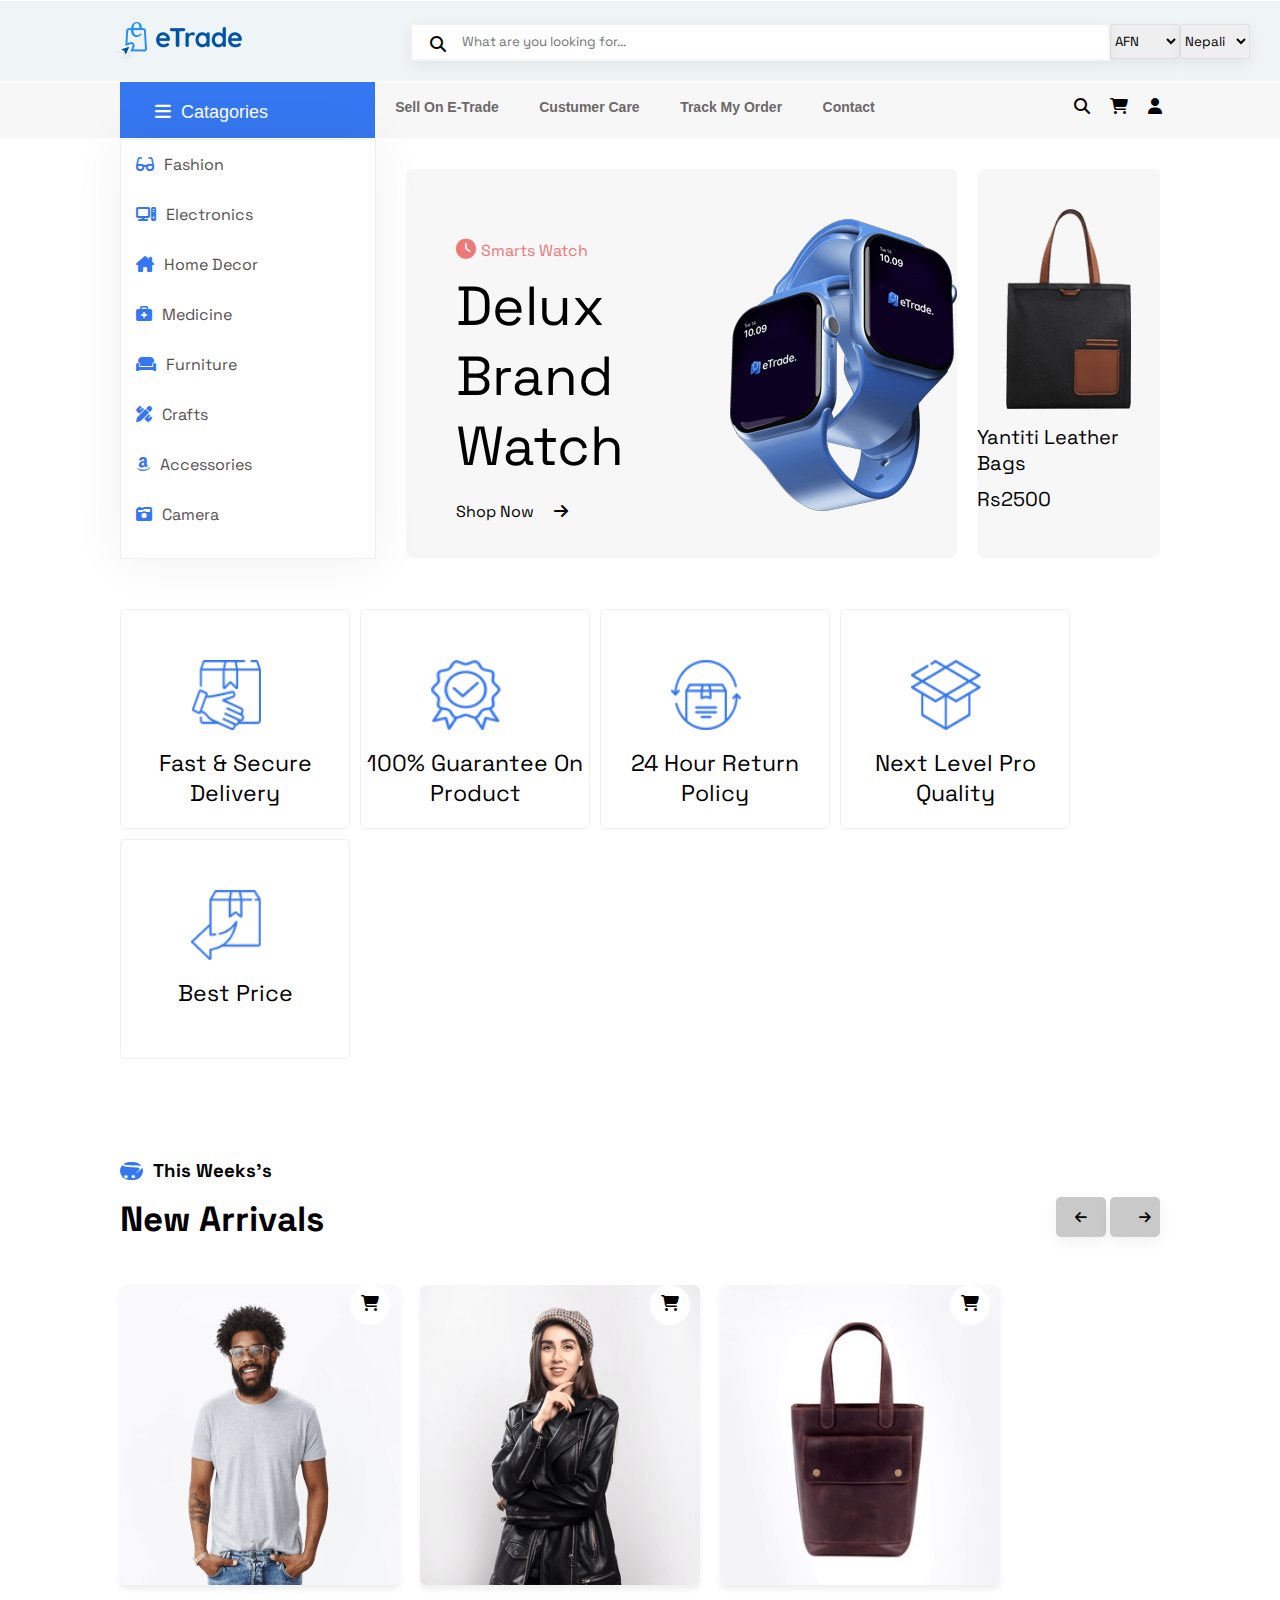
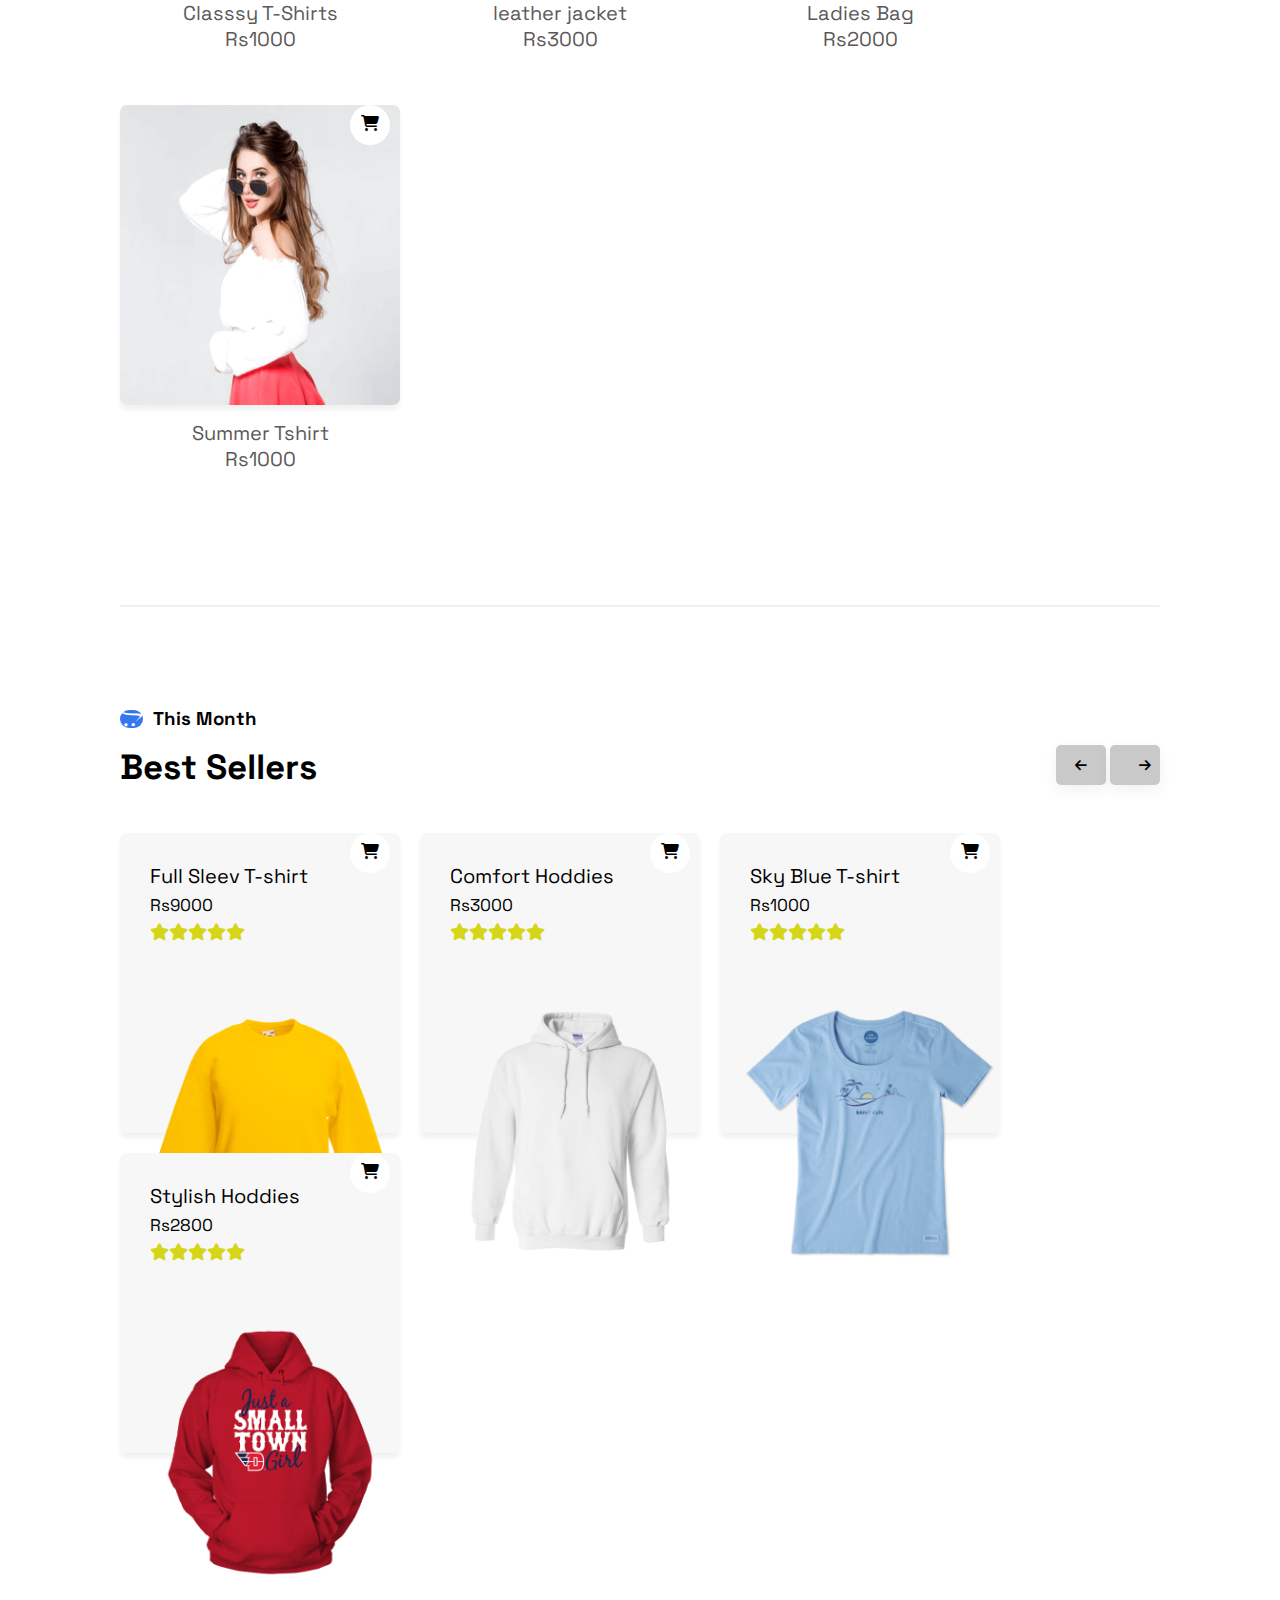
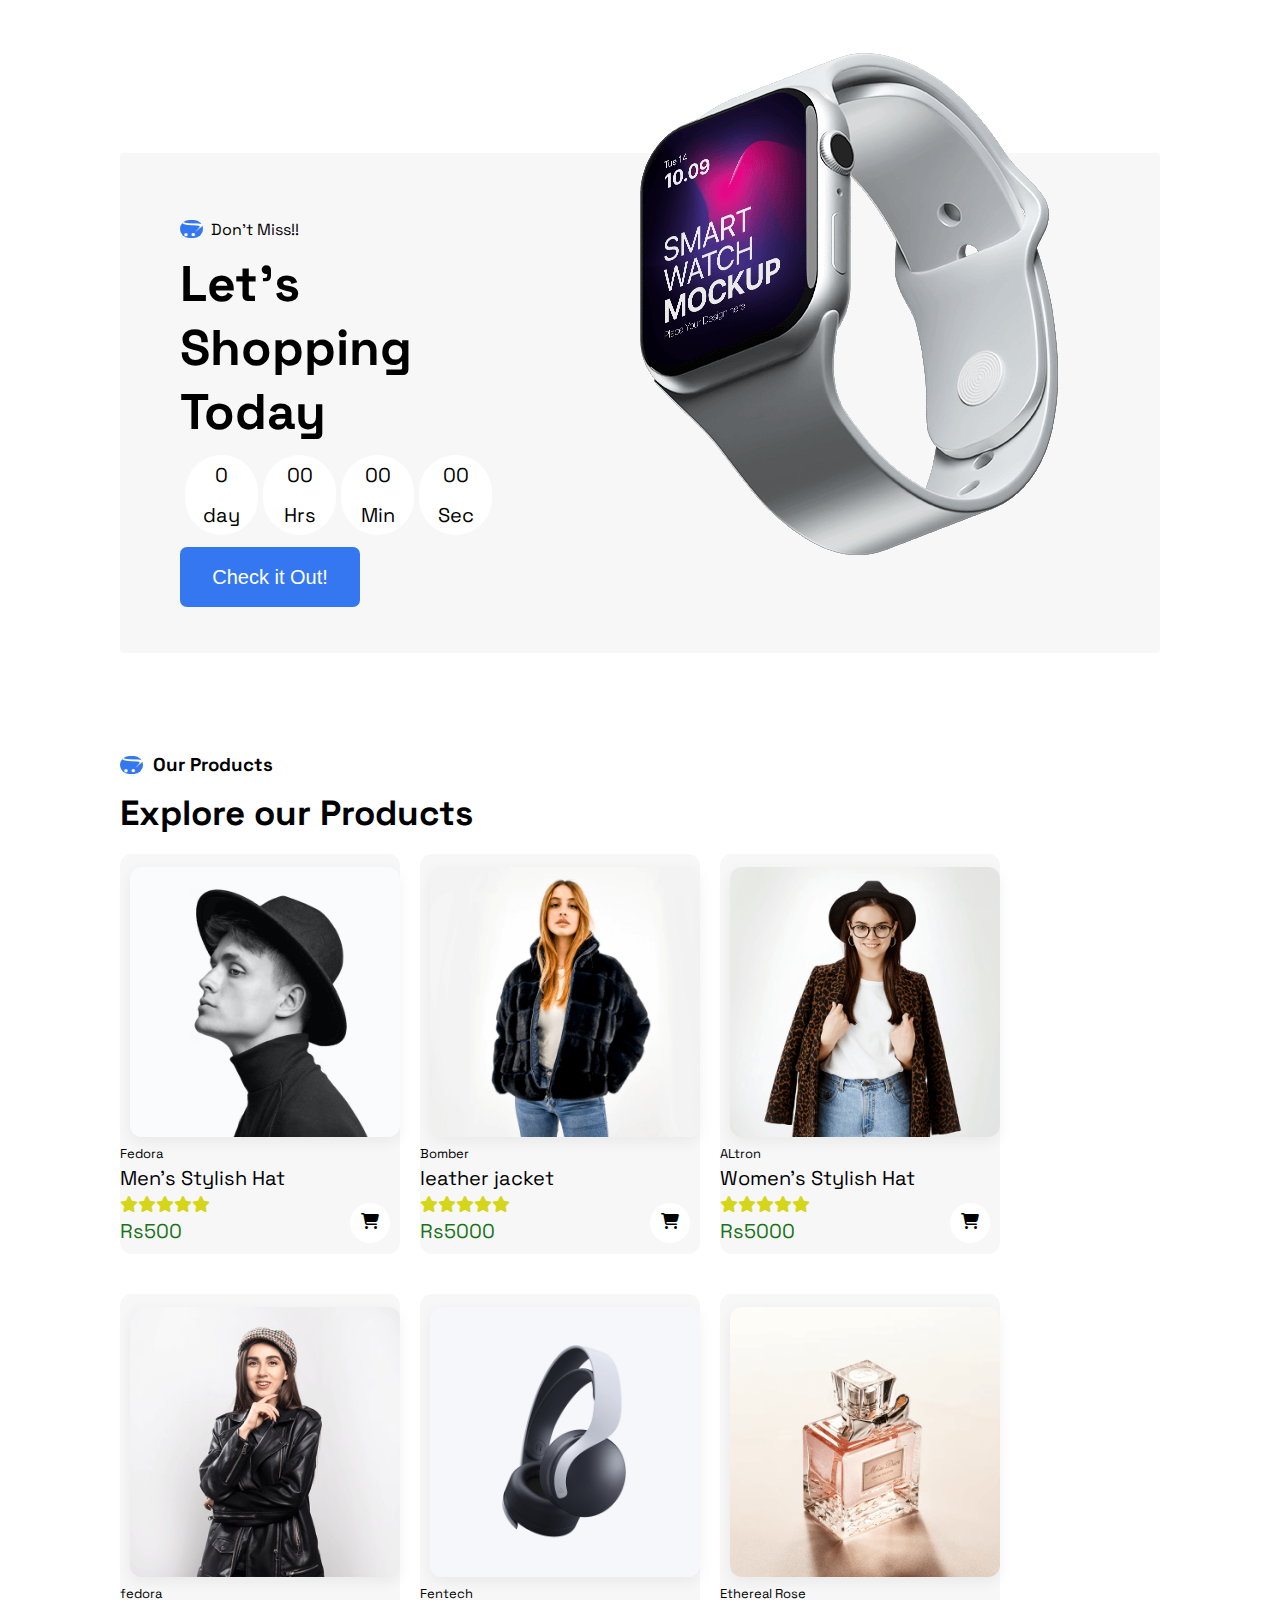
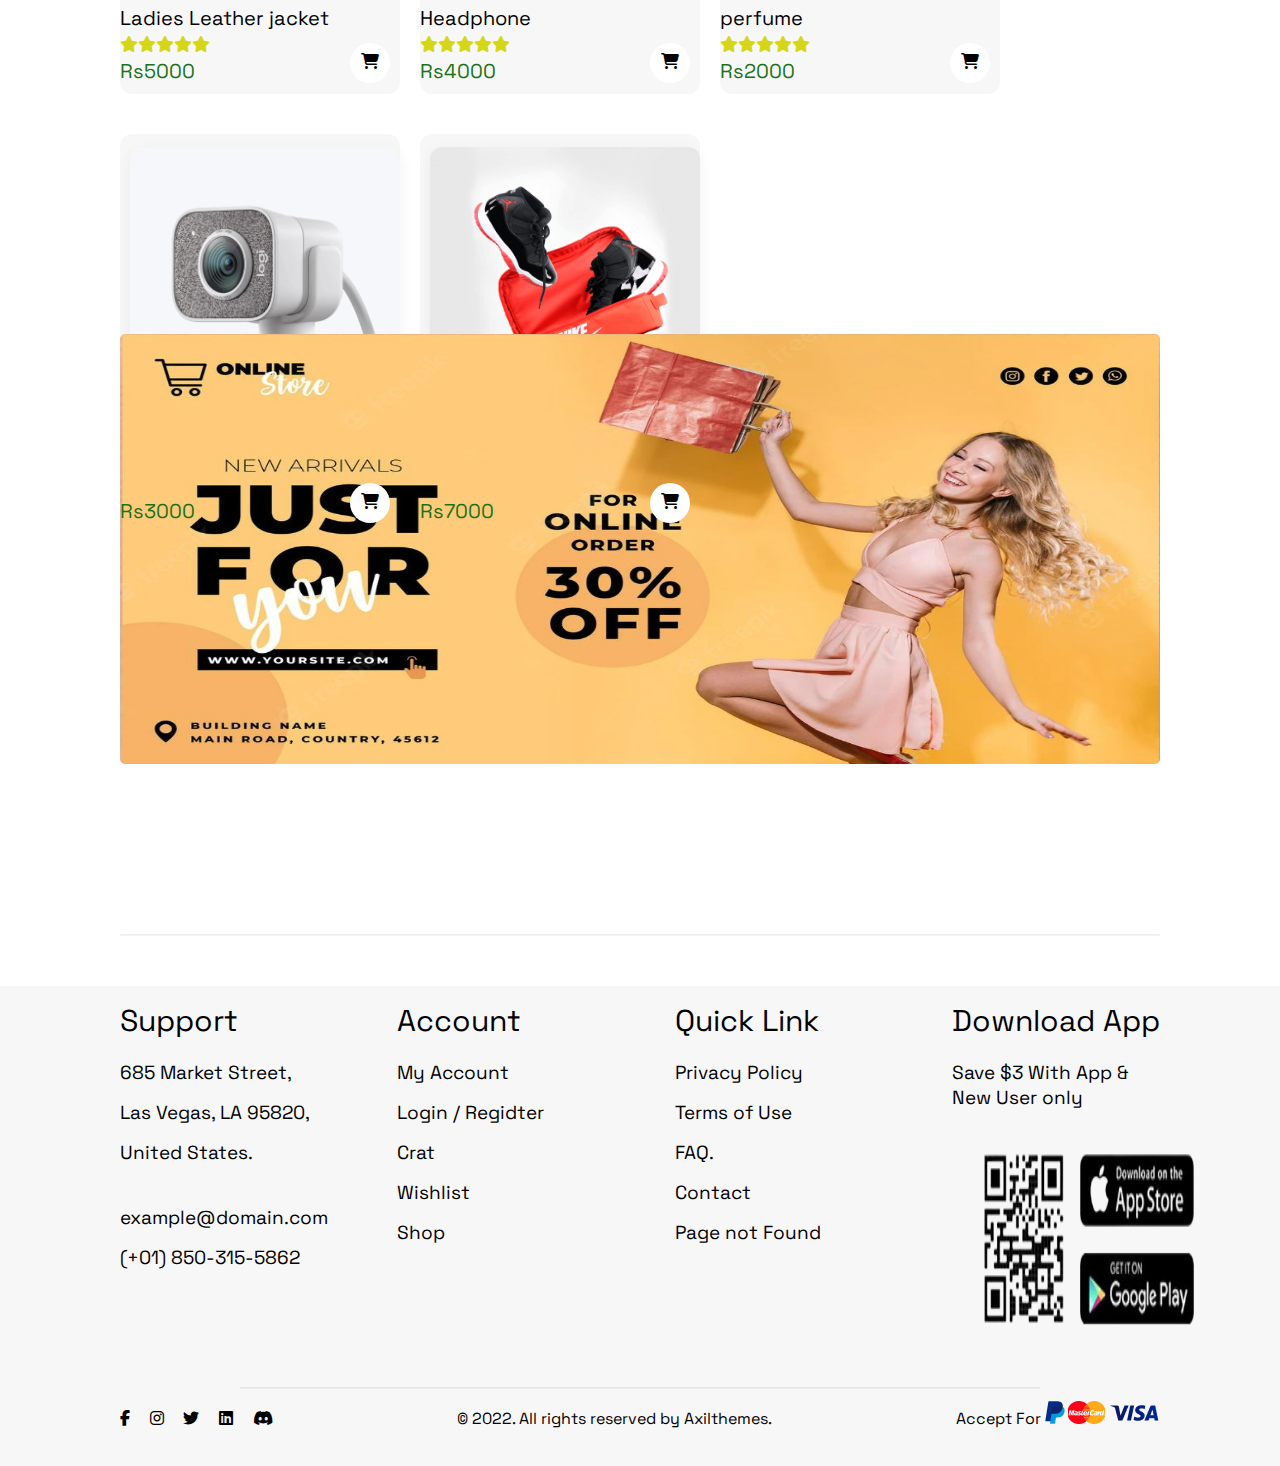
<file: index.html>
<!DOCTYPE html>
<html lang="en">
<head>
    <meta charset="UTF-8">
    <meta http-equiv="X-UA-Compatible" content="IE=edge">
    <meta name="viewport" content="width=device-width, initial-scale=1.0">
    <title>E-Trade</title>
    <link rel="stylesheet" href="css/main.css">
    <link rel="stylesheet" href="css/responsive.css">
    <link rel="stylesheet" href="https://cdnjs.cloudflare.com/ajax/libs/font-awesome/6.2.1/css/all.min.css">
    
</head>
<body>
   
    <!-- header:start -->
    <header>
        <div class="container">
            <div class="flex-box"> 
               <div class="logo"><a href="index.html"><img src="images/logo.png"></a></div>
               <div class="search-lang">
                <li class="search-parent"> <i class="fa-sharp fa-solid fa-magnifying-glass"></i><input type="text" id="search-box" placeholder="What are you looking for..."></li>
                <li>
                    <select>
                        <option>AFN</option>
                        <option>ALL</option>
                        <option>DZD</option>
                        <option>EUR</option>
                        <option>AOA</option>
                        <option>XCD</option>
                        <option>ARS</option>
                        <option>AMD</option>
                        <option>AUD</option>
                        <option>EUR</option>
                        <option>AZN</option>
                        <option>BHD</option>
                        <option>BDT</option>
                        <option>BBD</option>
                        <option>BYN</option>
                        <option>EUR</option>
                        <option>BZD</option>
                        <option>USD</option>
                    </select>
                </li>
                <li>
                    <select>
                        <option>Nepali</option>
                        <option>English</option>
                        <option>BritishEn</option>
                        <option>Catalan</option>
                        <option>Danish</option>
                        <option>Dutch</option>
                        <option>Faroese</option>
                        <option>Finnish</option>
                        <option>Flemish</option>
                        <option>French</option>
                        <option>German</option>
                        <option>Greek</option>
                        <option>Icelandic</option>
                        <option>Italian</option>
                        <option>Norwegian</option>
                        <option>Portuguese</option>
                        <option>Spanish</option>
                        <option>Swedish</option>
                        <option>UK En</option>
                        
                    </select>
                </li>
               </div>
            </div>
        </div>
    </header>
    <!-- header:end -->

    <!-- navigationbar:start -->
    <nav>
        <div class="container">
            <div class="nav-design-box">
                <div class="text-cata"><i class="fa-solid fa-bars"></i> &nbsp;Catagories</div>
                <div class="nav-list">
                    <li><a href="#">Sell On E-Trade</a></li>
                    <li><a href="#">Custumer Care</a></li>
                    <li><a href="#">Track My Order</a></li>
                    <li><a href="contact.html">Contact</a></li>
                </div>
                <div class="setting">
                    <li><i class="fa-sharp fa-solid fa-magnifying-glass"></i></li>
                    <li><i class="fa-solid fa-cart-shopping" id="open-cart"></i></li>
                    <li><i class="fa-solid fa-user"></i></li>
                    
                </div>
            </div>
        </div>
    </nav>
    <!-- navigationbar:End -->


    <!-- carts Section:start -->
    <section class="carts-section">
        <div class="main-box-cart">
            <div class="main-content">
                <ul>
                    <li>
                        <div class="flex-box">
                            <div class="text-cart">
                                Cart review
                            </div>
                            <button id="close-cart"><i class="fa-solid fa-xmark"></i></button>
                        </div>
                    </li>
                    <br><br>
                    <hr>
                    <li>
                        <div class="flex-box">
                            <img src="images/product-1.png">
                            <diV class="details">
                                 <div class="ratting"><i class="fa-solid fa-star"></i><i class="fa-solid fa-star"></i><i class="fa-solid fa-star"></i><i class="fa-solid fa-star"></i><i class="fa-solid fa-star"></i>&nbsp;(5)</div>
                                 <div class="title" style="margin-top:5px;">Wireless PS Handler</div>
                                 <div class="price" style="margin-top:5px;">$134</div>
                            </diV>
                            <div class="number-of-item flex-box">
                                <button><i class="fa-solid fa-minus"></i></button>
                                <div class="number">3</div>
                                <button><i class="fa-regular fa-plus"></i></button>
                            </div>
                        </div>
                    </li>
                    <br><br>
                    <hr>
                    <li>
                        <div class="flex-box">
                            <img src="images/product-1.png">
                            <diV class="details">
                                 <div class="ratting"><i class="fa-solid fa-star"></i><i class="fa-solid fa-star"></i><i class="fa-solid fa-star"></i><i class="fa-solid fa-star"></i><i class="fa-solid fa-star"></i>&nbsp;(5)</div>
                                 <div class="title" style="margin-top:5px;">Wireless PS Handler</div>
                                 <div class="price" style="margin-top:5px;">$134</div>
                            </diV>
                            <div class="number-of-item flex-box">
                                <button><i class="fa-solid fa-minus"></i></button>
                                <div class="number">3</div>
                                <button><i class="fa-regular fa-plus"></i></button>
                            </div>
                        </div>
                    </li>
                    <br><br>
                    <hr>
                    <li>
                        <div class="flex-box">
                            <img src="images/product-1.png">
                            <diV class="details">
                                 <div class="ratting"><i class="fa-solid fa-star"></i><i class="fa-solid fa-star"></i><i class="fa-solid fa-star"></i><i class="fa-solid fa-star"></i><i class="fa-solid fa-star"></i>&nbsp;(5)</div>
                                 <div class="title" style="margin-top:5px;">Wireless PS Handler</div>
                                 <div class="price" style="margin-top:5px;">$134</div>
                            </diV>
                            <div class="number-of-item flex-box">
                                <button><i class="fa-solid fa-minus"></i></button>
                                <div class="number">3</div>
                                <button><i class="fa-regular fa-plus"></i></button>
                            </div>
                        </div>
                    </li>
                    <br><br>
                    <hr>
                    <li>
                        <div class="sub-total flex-box">
                            <div class="title">
                                Sub-Total
                            </div>
                            <div class="price">
                                $500
                            </div>
                        </div>

                    </li>
                    <li>
                        <div class="btn-vc flex-box">
                            <button>View Cart</button>
                            <button>CheckOut</button>

                        </div>

                    </li>
                    
                </ul>

            </div>
        </div>

    </section>
    <!-- carts Section:End -->


    <!-- menu-small-section:start -->
    <section class="small-menu-section">
 
        <div class="main-box-menu">
            <div class="main-content">
                <button id="close-small-menu"><i class="fa-solid fa-xmark"></i></button>
                 <ul>
                    <li><a href="#">Fashion</a></li>
                    <li><a href="#">Electronics</a></li>
                    <li><a href="#">Home Decor</a></li>
                    <li><a href="#">Medicine</a></li>
                    <li><a href="#">Furniture</a></li>
                    <li><a href="#">Crafts</a></li>
                    <li><a href="#">Accessories</a></li>
                    <li><a href="#">Camera</a></li> 
                 </ul>
            </div>
        </div>

    </section>
     <!-- menu-small-section:end -->
      


    <!--main:section:start -->
    <main>
        <!-- hero section:start -->
        <section class="hero-section">
            <div class="container">
                <div class="flex-box box-1"> 
                    <menu>
                        <div class="catagories-list">
                            <ul>
                                <li><i class="fa-sharp fa-solid fa-glasses"></i>Fashion
                                    <ul>
                                        <li>Man Fashion
                                            <ul>
                                                <li>Clothing</li>
                                                <li>Tradition Clothing</li>
                                                <li>Shirts</li>
                                                <li>Jeans</li>
                                                <li>Pants</li>
                                                <li>Shoes</li>
                                                <li>Jackets & Coats</li>
                                                <li>Hoodies</li>
                                            </ul>
                                        </li>
                                        <li>Women Fashion
                                            <ul>
                                                <li>Tradition Clothing</li>
                                                <li>Women's Bags</li>
                                                <li>Shirts</li>
                                                <li>Accessories</li>
                                                <li>Pants</li>
                                                <li>Suits</li>
                                                <li>Jackets & Coats</li>
                                                <li>Hoodies</li>
                                            </ul>
                                        </li>
                                        <li>Baby Fashion
                                            <ul>
                                                <li>Baby shoes</li>
                                                <li>Baby Toys</li>
                                                <li>Baby Glass</li>
                                                <li>Jeans</li>
                                                <li>Pants</li>
                                                <li>MakeUp Kit</li>
                                                <li>Jackets & Coats</li>
                                                <li>Hoodies</li>
                                            </ul>
                                        </li>
                                        <li>Traditional
                                            <ul>
                                                <li>Saree</li>
                                                <li>Kurtas</li>
                                                <li>Kutis</li>
                                                <li>Lehenga</li>
                                                <li>Unstiched Fabric</li>
                                                <li>Coats&pants</li>
                                                <li>Daura Surwal</li>
                                                <li>Dhaka Topi</li>
                                            </ul>
                                        </li>
                                        <li>Shoes
                                            <ul>
                                                
                                                <li>Flip Flops & sandals</li>
                                                <li>Sneakers</li>
                                                <li>formal shoes</li>
                                                <li>Boots</li>
                                                <li>Shoes Accessores</li>
                                                <li>Heels</li>
                                                <li>Sandals</li>
                                            </ul>
                                        </li>
                                        <li>Bags
                                            <ul>
                                                <li>Backpacks</li>
                                               
                                                <li>Messenger Bags</li>
                                                <li>Business Bags</li>
                                                <li>Wallet & Accessories</li>
                                                <li>Laptop Bags</li>
                                                <li>Clutches</li>
                                                <li>Top-handle Bags</li>
                                            </ul>
                                        </li>
                                    </ul>
                                </li>
                                <li><i class="fa-solid fa-computer"></i>Electronics
                                    <ul>
                                        <li>SmartPhones
                                            <ul>
                                                <li>Samsung</li>
                                                <li>Realme</li>
                                                <li>Redmi/poco</li>
                                                <li>Apple</li>
                                                <li>OnePlus</li>
                                                <li>Narzo</li>
                                                <li>Nokia</li>
                                                <li>Oppo</li>
                                            </ul>
                                        </li>
                                        <li>Tablets
                                            <ul>
                                                <li>Apple ipads</li>
                                                <li>Samsung Tables</li>
                                                <li>Lenovo Tables</li>
                                                <li>Amazon Tables</li>
                                                <li>TCL Tables</li>
                                                <li>Wacom Tables</li>
                        
                                            </ul>
                                        </li>
                                        <li>Laptops
                                            <ul>
                                                <li>Macbooks</li>
                                                <li>Dell Laptops</li>
                                                <li>Lenevo Laptops</li>
                                                <li>Acer laptops</li>
                                                <li>Hp Laptops</li>
                                                <li>Asus laptops</li>
                                                <li>MI Laptops</li>
                                                <li>Huawei Laptops</li>
                                            </ul>
                                        </li>
                                        <li>Desktops
                                            <ul>
                                                <li>All-in-One</li>
                                                <li>Gaming Desktop</li>
                                                
                                            </ul>
                                        </li>
                                        <li>Monitors
                                            <ul>
                                                
                                                 
                                            </ul>
                                        </li>
                                        <li>Gaming Console
                                            <ul>
                                                 
                                            </ul>
                                        </li>
                                        <li>Camaras
                                            <ul>
                                                <li>Action Cameras</li>
                                                <li>Security Cameras</li>
                                                <li>DSLR Cameras</li>
                                                <li>Instant Cameras</li>
                                            </ul>
                                        </li>
                                    </ul>
                                
                                </li>
                                <li><i class="fa-sharp fa-solid fa-house-chimney"></i>Home Decor
                                    <ul>
                                        <li>Televisions
                                            <ul>
                                                <li>LED TElevisions</li>
                                                <li>Smart Televisions</li>
                                                <li>OLED Televisions</li>
                                                
                                            </ul>
                                        </li>
                                        <li>Tv Accessories
                                            <ul>
                                                <li>Tv Receivers</li>
                                                 
                                            </ul>
                                        </li>
                                        <li>Audio &video Device
                                            <ul>
                                                <li>Soundbars</li>
                                                <li>Portable Players</li>
                                                <li>Live Sound</li>
                                                <li>Projectors</li>
                                                <li>DVD Players</li>
                                                 
                                            </ul>
                                        </li>
                                        <li>Large Appliances
                                            <ul>
                                                <li>WAshing Machines</li>
                                                <li>Refrigenrators</li>
                                                <li>Oven</li>
                                                <li>Freezer</li>
                                                <li>Cooktop</li>
                                               
                                            </ul>
                                        </li>
                                        <li>Small Kitches
                                            <ul>
                                                <li>Rice Cooker</li>
                                                <li>Microwave</li>
                                                <li>Fryer</li>
                                                <li>Toaster</li>
                                                <li>Water Purifiers</li>
                                                <li>Suits</li>
                                                <li>Jackets & Coats</li>
                                                <li>Hoodies</li>
                                            </ul>
                                        </li>
                                        <li>Bags
                                            <ul>
                                                <li>Casual-tops</li>
                                                <li>Plo Shirts</li>
                                                <li>Shirts</li>
                                                <li>Jeans</li>
                                                <li>Pants</li>
                                                <li>Suits</li>
                                                <li>Jackets & Coats</li>
                                                <li>Hoodies</li>
                                            </ul>
                                        </li>
                                        <li>Accessories
                                            <ul>
                                                <li>Casual-tops</li>
                                                <li>Plo Shirts</li>
                                                <li>Shirts</li>
                                                <li>Jeans</li>
                                                <li>Pants</li>
                                                <li>Suits</li>
                                                <li>Jackets & Coats</li>
                                                <li>Hoodies</li>
                                            </ul>
                                        </li>
                                    </ul>
                                </li>
                                <li><i class="fa-solid fa-briefcase-medical"></i>Medicine
                                    <ul>
                                        <li>Man Fashion
                                            <ul>
                                                <li>Casual-tops</li>
                                                <li>Plo Shirts</li>
                                                <li>Shirts</li>
                                                <li>Jeans</li>
                                                <li>Pants</li>
                                                <li>Suits</li>
                                                <li>Jackets & Coats</li>
                                                <li>Hoodies</li>
                                            </ul>
                                        </li>
                                        <li>Women Fashion
                                            <ul>
                                                <li>Casual-tops</li>
                                                <li>Plo Shirts</li>
                                                <li>Shirts</li>
                                                <li>Jeans</li>
                                                <li>Pants</li>
                                                <li>Suits</li>
                                                <li>Jackets & Coats</li>
                                                <li>Hoodies</li>
                                            </ul>
                                        </li>
                                        <li>Baby Fashion
                                            <ul>
                                                <li>Casual-tops</li>
                                                <li>Plo Shirts</li>
                                                <li>Shirts</li>
                                                <li>Jeans</li>
                                                <li>Pants</li>
                                                <li>Suits</li>
                                                <li>Jackets & Coats</li>
                                                <li>Hoodies</li>
                                            </ul>
                                        </li>
                                        <li>Traditional
                                            <ul>
                                                <li>Casual-tops</li>
                                                <li>Plo Shirts</li>
                                                <li>Shirts</li>
                                                <li>Jeans</li>
                                                <li>Pants</li>
                                                <li>Suits</li>
                                                <li>Jackets & Coats</li>
                                                <li>Hoodies</li>
                                            </ul>
                                        </li>
                                        <li>Shoes
                                            <ul>
                                                <li>Casual-tops</li>
                                                <li>Plo Shirts</li>
                                                <li>Shirts</li>
                                                <li>Jeans</li>
                                                <li>Pants</li>
                                                <li>Suits</li>
                                                <li>Jackets & Coats</li>
                                                <li>Hoodies</li>
                                            </ul>
                                        </li>
                                        <li>Bags
                                            <ul>
                                                <li>Casual-tops</li>
                                                <li>Plo Shirts</li>
                                                <li>Shirts</li>
                                                <li>Jeans</li>
                                                <li>Pants</li>
                                                <li>Suits</li>
                                                <li>Jackets & Coats</li>
                                                <li>Hoodies</li>
                                            </ul>
                                        </li>
                                        <li>Accessories
                                            <ul>
                                                <li>Casual-tops</li>
                                                <li>Plo Shirts</li>
                                                <li>Shirts</li>
                                                <li>Jeans</li>
                                                <li>Pants</li>
                                                <li>Suits</li>
                                                <li>Jackets & Coats</li>
                                                <li>Hoodies</li>
                                            </ul>
                                        </li>
                                    </ul>
                                
                                </li>
                                <li><i class="fa-sharp fa-solid fa-couch"></i>Furniture
                                    <ul>
                                        <li>Man Fashion
                                            <ul>
                                                <li>Casual-tops</li>
                                                <li>Plo Shirts</li>
                                                <li>Shirts</li>
                                                <li>Jeans</li>
                                                <li>Pants</li>
                                                <li>Suits</li>
                                                <li>Jackets & Coats</li>
                                                <li>Hoodies</li>
                                            </ul>
                                        </li>
                                        <li>Women Fashion
                                            <ul>
                                                <li>Casual-tops</li>
                                                <li>Plo Shirts</li>
                                                <li>Shirts</li>
                                                <li>Jeans</li>
                                                <li>Pants</li>
                                                <li>Suits</li>
                                                <li>Jackets & Coats</li>
                                                <li>Hoodies</li>
                                            </ul>
                                        </li>
                                        <li>Baby Fashion
                                            <ul>
                                                <li>Casual-tops</li>
                                                <li>Plo Shirts</li>
                                                <li>Shirts</li>
                                                <li>Jeans</li>
                                                <li>Pants</li>
                                                <li>Suits</li>
                                                <li>Jackets & Coats</li>
                                                <li>Hoodies</li>
                                            </ul>
                                        </li>
                                        <li>Traditional
                                            <ul>
                                                <li>Casual-tops</li>
                                                <li>Plo Shirts</li>
                                                <li>Shirts</li>
                                                <li>Jeans</li>
                                                <li>Pants</li>
                                                <li>Suits</li>
                                                <li>Jackets & Coats</li>
                                                <li>Hoodies</li>
                                            </ul>
                                        </li>
                                        <li>Shoes
                                            <ul>
                                                <li>Casual-tops</li>
                                                <li>Plo Shirts</li>
                                                <li>Shirts</li>
                                                <li>Jeans</li>
                                                <li>Pants</li>
                                                <li>Suits</li>
                                                <li>Jackets & Coats</li>
                                                <li>Hoodies</li>
                                            </ul>
                                        </li>
                                        <li>Bags
                                            <ul>
                                                <li>Casual-tops</li>
                                                <li>Plo Shirts</li>
                                                <li>Shirts</li>
                                                <li>Jeans</li>
                                                <li>Pants</li>
                                                <li>Suits</li>
                                                <li>Jackets & Coats</li>
                                                <li>Hoodies</li>
                                            </ul>
                                        </li>
                                        <li>Accessories
                                            <ul>
                                                <li>Casual-tops</li>
                                                <li>Plo Shirts</li>
                                                <li>Shirts</li>
                                                <li>Jeans</li>
                                                <li>Pants</li>
                                                <li>Suits</li>
                                                <li>Jackets & Coats</li>
                                                <li>Hoodies</li>
                                            </ul>
                                        </li>
                                    </ul>
                                
                                </li>
                                <li><i class="fa-sharp fa-solid fa-pen-ruler"></i>Crafts
                                    <ul>
                                        <li>Man Fashion
                                            <ul>
                                                <li>Casual-tops</li>
                                                <li>Plo Shirts</li>
                                                <li>Shirts</li>
                                                <li>Jeans</li>
                                                <li>Pants</li>
                                                <li>Suits</li>
                                                <li>Jackets & Coats</li>
                                                <li>Hoodies</li>
                                            </ul>
                                        </li>
                                        <li>Women Fashion
                                            <ul>
                                                <li>Casual-tops</li>
                                                <li>Plo Shirts</li>
                                                <li>Shirts</li>
                                                <li>Jeans</li>
                                                <li>Pants</li>
                                                <li>Suits</li>
                                                <li>Jackets & Coats</li>
                                                <li>Hoodies</li>
                                            </ul>
                                        </li>
                                        <li>Baby Fashion
                                            <ul>
                                                <li>Casual-tops</li>
                                                <li>Plo Shirts</li>
                                                <li>Shirts</li>
                                                <li>Jeans</li>
                                                <li>Pants</li>
                                                <li>Suits</li>
                                                <li>Jackets & Coats</li>
                                                <li>Hoodies</li>
                                            </ul>
                                        </li>
                                        <li>Traditional
                                            <ul>
                                                <li>Casual-tops</li>
                                                <li>Plo Shirts</li>
                                                <li>Shirts</li>
                                                <li>Jeans</li>
                                                <li>Pants</li>
                                                <li>Suits</li>
                                                <li>Jackets & Coats</li>
                                                <li>Hoodies</li>
                                            </ul>
                                        </li>
                                        <li>Shoes
                                            <ul>
                                                <li>Casual-tops</li>
                                                <li>Plo Shirts</li>
                                                <li>Shirts</li>
                                                <li>Jeans</li>
                                                <li>Pants</li>
                                                <li>Suits</li>
                                                <li>Jackets & Coats</li>
                                                <li>Hoodies</li>
                                            </ul>
                                        </li>
                                        <li>Bags
                                            <ul>
                                                <li>Casual-tops</li>
                                                <li>Plo Shirts</li>
                                                <li>Shirts</li>
                                                <li>Jeans</li>
                                                <li>Pants</li>
                                                <li>Suits</li>
                                                <li>Jackets & Coats</li>
                                                <li>Hoodies</li>
                                            </ul>
                                        </li>
                                        <li>Accessories
                                            <ul>
                                                <li>Casual-tops</li>
                                                <li>Plo Shirts</li>
                                                <li>Shirts</li>
                                                <li>Jeans</li>
                                                <li>Pants</li>
                                                <li>Suits</li>
                                                <li>Jackets & Coats</li>
                                                <li>Hoodies</li>
                                            </ul>
                                        </li>
                                    </ul>
                                
                                </li>
                                <li><i class="fa-brands fa-amazon"></i>Accessories
                                    <ul>
                                        <li>Man Fashion
                                            <ul>
                                                <li>Casual-tops</li>
                                                <li>Plo Shirts</li>
                                                <li>Shirts</li>
                                                <li>Jeans</li>
                                                <li>Pants</li>
                                                <li>Suits</li>
                                                <li>Jackets & Coats</li>
                                                <li>Hoodies</li>
                                            </ul>
                                        </li>
                                        <li>Women Fashion
                                            <ul>
                                                <li>Casual-tops</li>
                                                <li>Plo Shirts</li>
                                                <li>Shirts</li>
                                                <li>Jeans</li>
                                                <li>Pants</li>
                                                <li>Suits</li>
                                                <li>Jackets & Coats</li>
                                                <li>Hoodies</li>
                                            </ul>
                                        </li>
                                        <li>Baby Fashion
                                            <ul>
                                                <li>Casual-tops</li>
                                                <li>Plo Shirts</li>
                                                <li>Shirts</li>
                                                <li>Jeans</li>
                                                <li>Pants</li>
                                                <li>Suits</li>
                                                <li>Jackets & Coats</li>
                                                <li>Hoodies</li>
                                            </ul>
                                        </li>
                                        <li>Traditional
                                            <ul>
                                                <li>Casual-tops</li>
                                                <li>Plo Shirts</li>
                                                <li>Shirts</li>
                                                <li>Jeans</li>
                                                <li>Pants</li>
                                                <li>Suits</li>
                                                <li>Jackets & Coats</li>
                                                <li>Hoodies</li>
                                            </ul>
                                        </li>
                                        <li>Shoes
                                            <ul>
                                                <li>Casual-tops</li>
                                                <li>Plo Shirts</li>
                                                <li>Shirts</li>
                                                <li>Jeans</li>
                                                <li>Pants</li>
                                                <li>Suits</li>
                                                <li>Jackets & Coats</li>
                                                <li>Hoodies</li>
                                            </ul>
                                        </li>
                                        <li>Bags
                                            <ul>
                                                <li>Casual-tops</li>
                                                <li>Plo Shirts</li>
                                                <li>Shirts</li>
                                                <li>Jeans</li>
                                                <li>Pants</li>
                                                <li>Suits</li>
                                                <li>Jackets & Coats</li>
                                                <li>Hoodies</li>
                                            </ul>
                                        </li>
                                        <li>Accessories
                                            <ul>
                                                <li>Casual-tops</li>
                                                <li>Plo Shirts</li>
                                                <li>Shirts</li>
                                                <li>Jeans</li>
                                                <li>Pants</li>
                                                <li>Suits</li>
                                                <li>Jackets & Coats</li>
                                                <li>Hoodies</li>
                                            </ul>
                                        </li>
                                    </ul>
                                
                                </li>
                                <li><i class="fa-solid fa-camera-retro"></i>Camera
                                    <ul>
                                        <li>Man Fashion
                                            <ul>
                                                <li>Casual-tops</li>
                                                <li>Plo Shirts</li>
                                                <li>Shirts</li>
                                                <li>Jeans</li>
                                                <li>Pants</li>
                                                <li>Suits</li>
                                                <li>Jackets & Coats</li>
                                                <li>Hoodies</li>
                                            </ul>
                                        </li>
                                        <li>Women Fashion
                                            <ul>
                                                <li>Casual-tops</li>
                                                <li>Plo Shirts</li>
                                                <li>Shirts</li>
                                                <li>Jeans</li>
                                                <li>Pants</li>
                                                <li>Suits</li>
                                                <li>Jackets & Coats</li>
                                                <li>Hoodies</li>
                                            </ul>
                                        </li>
                                        <li>Baby Fashion
                                            <ul>
                                                <li>Casual-tops</li>
                                                <li>Plo Shirts</li>
                                                <li>Shirts</li>
                                                <li>Jeans</li>
                                                <li>Pants</li>
                                                <li>Suits</li>
                                                <li>Jackets & Coats</li>
                                                <li>Hoodies</li>
                                            </ul>
                                        </li>
                                        <li>Traditional
                                            <ul>
                                                <li>Casual-tops</li>
                                                <li>Plo Shirts</li>
                                                <li>Shirts</li>
                                                <li>Jeans</li>
                                                <li>Pants</li>
                                                <li>Suits</li>
                                                <li>Jackets & Coats</li>
                                                <li>Hoodies</li>
                                            </ul>
                                        </li>
                                        <li>Shoes
                                            <ul>
                                                <li>Casual-tops</li>
                                                <li>Plo Shirts</li>
                                                <li>Shirts</li>
                                                <li>Jeans</li>
                                                <li>Pants</li>
                                                <li>Suits</li>
                                                <li>Jackets & Coats</li>
                                                <li>Hoodies</li>
                                            </ul>
                                        </li>
                                        <li>Bags
                                            <ul>
                                                <li>Casual-tops</li>
                                                <li>Plo Shirts</li>
                                                <li>Shirts</li>
                                                <li>Jeans</li>
                                                <li>Pants</li>
                                                <li>Suits</li>
                                                <li>Jackets & Coats</li>
                                                <li>Hoodies</li>
                                            </ul>
                                        </li>
                                        <li>Accessories
                                            <ul>
                                                <li>Casual-tops</li>
                                                <li>Plo Shirts</li>
                                                <li>Shirts</li>
                                                <li>Jeans</li>
                                                <li>Pants</li>
                                                <li>Suits</li>
                                                <li>Jackets & Coats</li>
                                                <li>Hoodies</li>
                                            </ul>
                                        </li>
                                    </ul>
                                
                                </li>
                            </ul>
                        </div>
                    </menu>
                    <div class="most-sell-product1">
                        <div class="flex-box">
                            <div class="product1-text">
                                <li><i class="fa-solid fa-clock"></i>Smarts Watch</li>
                                <li>Delux Brand<br> Watch</li>
                                <li>Shop Now<i class="fa-solid fa-arrow-right"></i></li>
                            </div>
                            <div class="product1-logo slider fade">
                                <img src="images\product-46.png">
                            </div>
                            <div class="product1-logo slider fade">
                                <img src="images/watch2.png">
                            </div>
                        </div>
                    </div>
                    <div class="most-sell-product2">
                        <div class="small-product-box">
                            <div  class="product2-logo">
                                <img src="images\bag.png">
                            </div>
                            <div class="product2-text">
                               <li>Yantiti Leather Bags</li>
                               <li>Rs2500</li>
                            </div>
                        </div>
                    </div>
                </div>
            </div>
        </section>
         <!-- hero section:end -->


         <!-- feature:section:start -->
        <section class="feature-section">
            <div class="container">
                <div class="flex-box">
                    <div class="feature-box">
                        <li><img src="images/fast_secure.png"></li>
                        <li>Fast & Secure Delivery</li>
                    </div>
                    <div class="feature-box">
                        <li><img src="images/service2.png"></li>
                        <li>100% Guarantee On Product</li>
                    </div>
                    <div class="feature-box">
                        <li><img src="images/service4.png"></li>
                        <li>24 Hour Return Policy</li>
                    </div>
                    <div class="feature-box">
                        <li><img src="images/service5.png"></li>
                        <li>Next Level Pro Quality</li>
                    </div>
                    <div class="feature-box">
                        <li><img src="images/best-price.png"></li>
                        <li>Best Price</li>
                    </div>

                </div>
            </div>
        </section>
         <!-- feature:section:end -->


         <!--New-Arrivals-section:start-->
        <section class="New-Arrivals-section">
            <div class="container">
                <h3><i class="fa-brands fa-opencart"></i>&nbsp;&nbsp;This Weeks's</h3>
                <div class="heading-arrow">
                    <h1>New Arrivals</h1>
                    <div class="arrow-btn"> 
                        <button><i class="fa-solid fa-arrow-left"></i></button>
                        <button><i class="fa-sharp fa-solid fa-arrow-right"></i></i></button>
                    </div>
                </div>
                <div class="list-of-arrivlas">
                    <div class="flex-box">
                        <div class="box-list">
                            <li><i class="fa-sharp fa-solid fa-cart-shopping"></i></li>
                            <li><a href="innerpage.html"><img src="images/product-1.png"></a></li>
                            <li>Classsy T-Shirts<br> Rs1000</li>
                        </div>
                        <div class="box-list">
                            <li><i class="fa-sharp fa-solid fa-cart-shopping"></i></li>
                            <li><a href="innerpage.html"><img src="images/product-2.png"></a></li>
                            <li> leather jacket<br>Rs3000</li>
                        </div>
                        <div class="box-list">
                            <li><i class="fa-sharp fa-solid fa-cart-shopping"></i></li>
                            <li><a href="innerpage.html"><img src="images/product-3.png"></a></li>
                            <li>Ladies Bag<br>Rs2000</li>
                        </div>
                        <div class="box-list">
                            <li><i class="fa-sharp fa-solid fa-cart-shopping"></i></li>
                            <li><a href="innerpage.html"><img src="images/product-5.png"></a></li>
                            <li>Summer Tshirt<br>Rs1000</li>
                        </div>
                    </div>
                </div>
            </div>
        </section>
         <!--New-Arrivals-section:End--> 


        <div class="container margin-up">
            <hr>
        </div>


          <!-- Best-Seller-section:start-->
        <section class="Best-Seller-section">
            <div class="container">
                <h3><i class="fa-brands fa-opencart"></i>&nbsp;&nbsp;This Month</h3>
                <div class="heading-arrow">
                    <h1>Best Sellers</h1>
                    <div class="arrow-btn"> 
                        <button><i class="fa-solid fa-arrow-left"></i></button>
                        <button><i class="fa-sharp fa-solid fa-arrow-right"></i></i></button>
                    </div>
                </div>
                <div class="list-of-mostsell">
                    <div class="flex-box">
                        <div class="box-list">
                                <li><i class="fa-sharp fa-solid fa-cart-shopping"></i></li>
                                <li>Full Sleev T-shirt</li>
                                <li>Rs9000</li>
                                <li><i class="fa-solid fa-star"></i><i class="fa-solid fa-star"></i><i class="fa-solid fa-star"></i><i class="fa-solid fa-star"></i><i class="fa-solid fa-star"></i></li>
                                <li><img src="images/sell-1.png"></li>  
                        </div>   
                        <div class="box-list">
                            <li><i class="fa-sharp fa-solid fa-cart-shopping"></i></li>
                            <li>Comfort Hoddies</li>
                            <li>Rs3000</li>
                            <li><i class="fa-solid fa-star"></i><i class="fa-solid fa-star"></i><i class="fa-solid fa-star"></i><i class="fa-solid fa-star"></i><i class="fa-solid fa-star"></i></li>
                            <li><img src="images/sell-2.png"></li>  
                        </div> 
                        <div class="box-list">
                            <li><i class="fa-sharp fa-solid fa-cart-shopping"></i></li>
                            <li> Sky Blue T-shirt</li>
                            <li>Rs1000</li>
                            <li><i class="fa-solid fa-star"></i><i class="fa-solid fa-star"></i><i class="fa-solid fa-star"></i><i class="fa-solid fa-star"></i><i class="fa-solid fa-star"></i></li>
                            <li><img src="images/sell-3.png"></li>  
                        </div> 
                        <div class="box-list">
                            <li><i class="fa-sharp fa-solid fa-cart-shopping"></i></li>
                            <li> Stylish Hoddies</li>
                            <li>Rs2800</li>
                            <li><i class="fa-solid fa-star"></i><i class="fa-solid fa-star"></i><i class="fa-solid fa-star"></i><i class="fa-solid fa-star"></i><i class="fa-solid fa-star"></i></li>
                            <li><img src="images/sell-4.png"></li>  
                        </div> 
                        
                    </div>
                </div>
            </div>
        </section>
         <!--Best-Seller-section:End--> 

        <!-- special-offer-section:start -->
        <section class="special-offer-section">
            <div class="container">
                <div class="main-box flex-box">
                    <div class="text-part">
                        <div class="group">
                            <li><i class="fa-brands fa-opencart"></i>&nbsp;&nbsp;Don’t Miss!!</li>
                            <li>Let's Shopping Today</li>
                            <li class="flex-box"><span class="time-remain">0<br>day</span><span  class="time-remain">00<br>Hrs</span><span  class="time-remain">00<br>Min</span><span  class="time-remain">00<br>Sec</span></li>
                            <li><button id="Checkit">Check it Out!</button></li>

                        </div>
                    </div>
                    <div class="image-part">
                        <img src="images/offer-product.png">


                    </div>

                </div>

            </div>
        </section>
        <!-- special-offer-section:End -->

        <!-- Explore our Products:start -->
        <section class="Explore-product margin-up">
            <div class="container">
                <h3><i class="fa-brands fa-opencart"></i>&nbsp;&nbsp;Our Products</h3>
                <div class="heading-arrow">
                    <h1>Explore our Products</h1>
                    <!-- <div class="arrow-btn"> 
                        <button><i class="fa-solid fa-arrow-left"></i></button>
                        <button><i class="fa-sharp fa-solid fa-arrow-right"></i></i></button>
                    </div> -->
                </div>
                <div class="list-of-product">
                    <div class="flex-box">
                        <div class="cart-list">
                            <li><img src="images/product-7.png"></li>
                            <li>Fedora</li>
                            <li>Men's Stylish Hat</li>
                            <li><i class="fa-solid fa-star"></i><i class="fa-solid fa-star"></i><i class="fa-solid fa-star"></i><i class="fa-solid fa-star"></i><i class="fa-solid fa-star"></i></li>
                            <li>
                                <div class="price">Rs500</div>
                                <span class="cart-i"><i class="fa-sharp fa-solid fa-cart-shopping"></i></span>
                            </li>
                        </div>
                        <div class="cart-list">
                            <li><img src="images/product-8.png"></li>
                            <li>Bomber</li>
                            <li>leather jacket</li>
                            <li><i class="fa-solid fa-star"></i><i class="fa-solid fa-star"></i><i class="fa-solid fa-star"></i><i class="fa-solid fa-star"></i><i class="fa-solid fa-star"></i></li>
                            <li>
                                <div class="price">Rs5000</div>
                                <span class="cart-i"><i class="fa-sharp fa-solid fa-cart-shopping"></i></span>
                            </li>
                        </div>
                        <div class="cart-list">
                            <li><img src="images/product-6.png"></li>
                            <li>ALtron</li>
                            <li>Women's Stylish Hat</li>
                            <li><i class="fa-solid fa-star"></i><i class="fa-solid fa-star"></i><i class="fa-solid fa-star"></i><i class="fa-solid fa-star"></i><i class="fa-solid fa-star"></i></li>
                            <li>
                                <div class="price">Rs5000</div>
                                <span class="cart-i"><i class="fa-sharp fa-solid fa-cart-shopping"></i></span>
                            </li>
                        </div>
                        <div class="cart-list">
                            <li><img src="images/product-2.png"></li>
                            <li>fedora</li>
                            <li>Ladies Leather jacket</li>
                            <li><i class="fa-solid fa-star"></i><i class="fa-solid fa-star"></i><i class="fa-solid fa-star"></i><i class="fa-solid fa-star"></i><i class="fa-solid fa-star"></i></li>
                            <li>
                                <div class="price">Rs5000</div>
                                <span class="cart-i"><i class="fa-sharp fa-solid fa-cart-shopping"></i></span>
                            </li>
                        </div>
                        <div class="cart-list">
                            <li><img src="images/product-big-01.png"></li>
                            <li>Fentech</li>
                            <li>Headphone</li>
                            <li><i class="fa-solid fa-star"></i><i class="fa-solid fa-star"></i><i class="fa-solid fa-star"></i><i class="fa-solid fa-star"></i><i class="fa-solid fa-star"></i></li>
                            <li>
                                <div class="price">Rs4000</div>
                                <span class="cart-i"><i class="fa-sharp fa-solid fa-cart-shopping"></i></span>
                            </li>
                        </div>
                        <div class="cart-list">
                            <li><img src="images/product-11.png"></li>
                            <li>Ethereal Rose</li>
                            <li>perfume</li>
                            <li><i class="fa-solid fa-star"></i><i class="fa-solid fa-star"></i><i class="fa-solid fa-star"></i><i class="fa-solid fa-star"></i><i class="fa-solid fa-star"></i></li>
                            <li>
                                <div class="price">Rs2000</div>
                                <span class="cart-i"><i class="fa-sharp fa-solid fa-cart-shopping"></i></span>
                            </li>
                        </div>
                        <div class="cart-list">
                            <li><img src="images/product-03.png"></li>
                            <li>fentech</li>
                            <li>Web Cam</li>
                            <li><i class="fa-solid fa-star"></i><i class="fa-solid fa-star"></i><i class="fa-solid fa-star"></i><i class="fa-solid fa-star"></i><i class="fa-solid fa-star"></i></li>
                            <li>
                                <div class="price">Rs3000</div>
                                <span class="cart-i"><i class="fa-sharp fa-solid fa-cart-shopping"></i></span>
                            </li>
                        </div>
                        <div class="cart-list">
                            <li><img src="images/product-15.png"></li>
                            <li>Nick</li>
                            <li>Shoes</li>
                            <li><i class="fa-solid fa-star"></i><i class="fa-solid fa-star"></i><i class="fa-solid fa-star"></i><i class="fa-solid fa-star"></i><i class="fa-solid fa-star"></i></li>
                            <li>
                                <div class="price">Rs7000</div>
                                <span class="cart-i"><i class="fa-sharp fa-solid fa-cart-shopping"></i></span>
                            </li>
                        </div>
                        
                        
                    </div>
                    <a href="allproduct-list.html"><button class="margin-up">Exloper Product</button></a>
                </div>
            </div>

        </section>
        <!-- Explore our Products:end -->
        <!-- Banner-section:start -->
        <section class="banner-section margin-up">
            <div class="container">
                <div class="banner">
                    <img src="images/banner.JPG">
                </div>
            </div>
        </section>
        <!-- Banner-section:End -->
        <div class="container margin-up">
            <hr>
        </div>   
    </main>
     <!-- main:section:End -->


     <!-- footer section:start -->
    <footer>

        <div class="container">
            <div class="footer-first">
                <div class="flex-box">
                    <ul>
                        <li>Support</li>
                        <li><a href="#">685 Market Street,</a></li>
                        <li><a href="#">Las Vegas, LA 95820,</a></li>
                        <li><a href="#">United States.</a></li>
                        <li style="margin-top:40px;"><a href="#">example@domain.com</a></li>
                        <li><a href="#">(+01) 850-315-5862</a></li>
                    </ul>
                    <ul>
                        <li>Account</li>
                        <li><a href="#">My Account</a></li>
                        <li><a href="#">Login / Regidter</a></li>
                        <li><a href="#">Crat</a></li>
                        <li><a href="#">Wishlist</a></li>
                        <li><a href="#">Shop</a></li>
                    </ul>
                    <ul>
                        <li>Quick Link</li>
                        <li><a href="#">Privacy Policy</a></li>
                        <li><a href="#">Terms of Use</a></li>
                        <li><a href="#">FAQ.</a></li>
                        <li><a href="#">Contact</a></li>
                        <li><a href="#">Page not Found</a></li>
                    </ul>
                    <ul>
                        <li>Download App</li>
                        <li>Save $3 With App & New User only</li>
                        <li><img src="images/downloadapp.png"></li>
                    </ul>
                </div>
            </div>
            <div class="container">
                <hr>
            </div>  
            <div class="footer-last flex-box">
                <div class="first flex-box">
                    <li><i class="fa-brands fa-facebook-f"></i></li>
                    <li><i class="fa-brands fa-instagram"></i></li>
                    <li><i class="fa-brands fa-twitter"></i></li>
                    <li><i class="fa-brands fa-linkedin"></i></li>
                    <li><i class="fa-brands fa-discord"></i></li>
                </div>
                <div class="second">
                    © 2022. All rights reserved by Axilthemes.
                </div>
                <div class="third flex-box">
                    <li>Accept For</li>
                    <li><img src="images/cart-1.png"></li>
                    <li><img src="images/cart-2.png"></li>
                    <li><img src="images/cart-5.png"></li>

                </div>

            </div>
        </div>
        
    </footer>

    <script src="main.js"></script>
    <!-- footer section:End -->
    
</body>
</html>
</file>
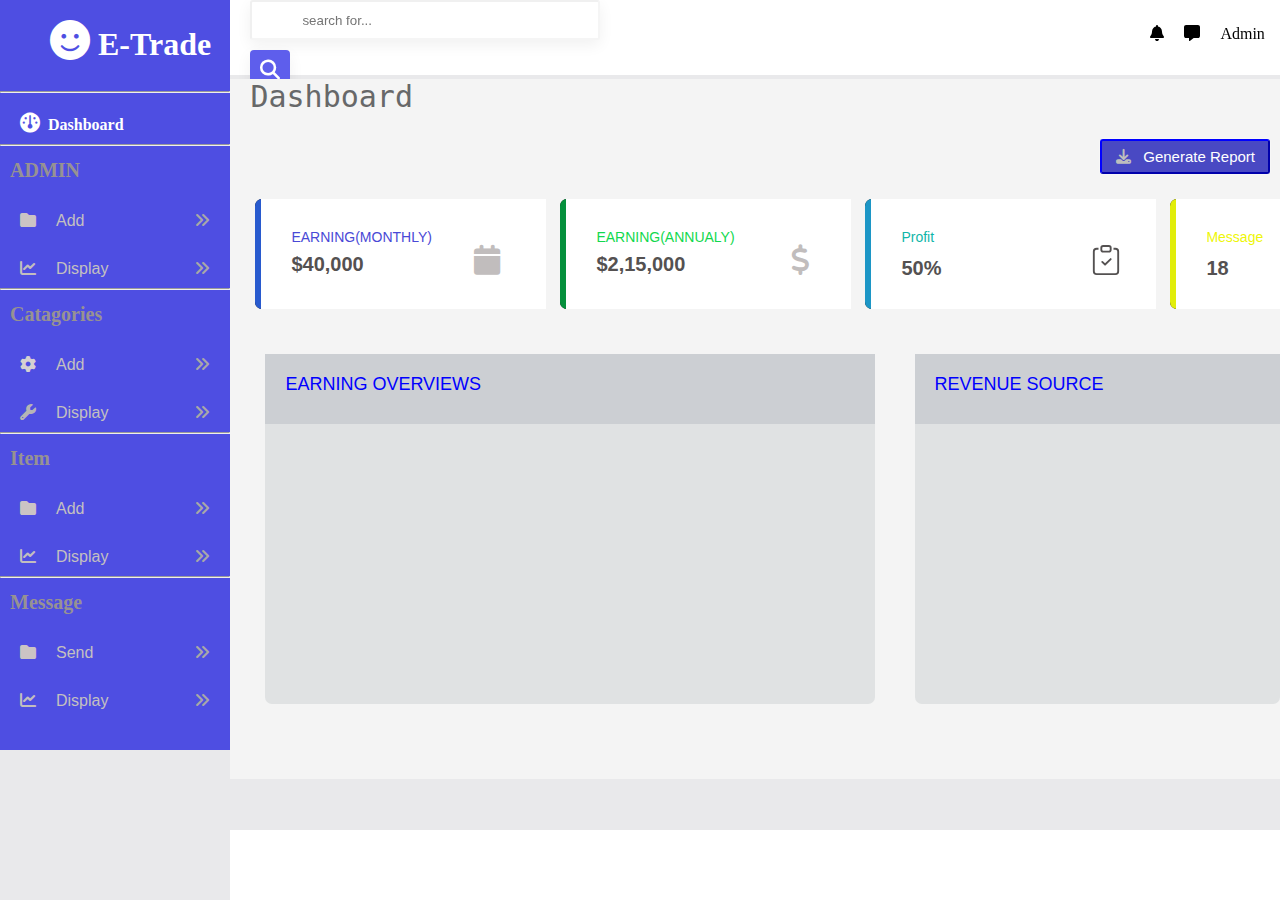
<file: adminpanel/index.html>
<!DOCTYPE html>
<html lang="en">
<head>
    <meta charset="UTF-8">
    <meta http-equiv="X-UA-Compatible" content="IE=edge">
    <meta name="viewport" content="width=device-width, initial-scale=1.0">

    <title>E-Trade Backend</title>
    <link rel="stylesheet" href="css/style.css">
    <link rel="stylesheet" href="https://cdnjs.cloudflare.com/ajax/libs/font-awesome/6.2.1/css/all.min.css">
</head>
<body>
    <!--===========- header start ===========--->

    <header>

        <li><input type="search" placeholder="search for..."><button class="icon"><i class="fa-solid fa-magnifying-glass" style="color:white;"></i></button></li>
        <li class="notification"><i class="fa-solid fa-bell"></i></li>
        <li class="message"><i class="fa-solid fa-message"></i></li>
        <li  class="message">Admin</li>
        <li><img class="logo" src="images/profile-icon.jpg"></li>
        
    </header>
      <!--===========-header end===========--->
      <!--aside start-->
      <aside>
      <h1 class="admin-text"> <i class="fa-solid fa-face-smile" style="font-size: 40px;"></i>&nbsp;E-Trade</h1>
<br><hr>
 <div class="aside-text"><i class="fa-solid fa-gauge dashboard"></i>&nbsp;&nbsp;Dashboard</div>
      <hr>
      <div class="interface">ADMIN</div>
      <div class="component"><i class="fa-solid fa-folder" style="color: rgb(203, 196, 196);"></i><span class="com">Add</span>  <i class="fa-sharp fa-solid fa-angles-right arrow"></i></div>
      <div class="component"><i class="fa-solid fa-chart-line" style="color: rgb(194, 190, 190);"></i><span class="com">Display</span> <i class="fa-sharp fa-solid fa-angles-right arrow"></i></div>
      <hr>
      <div class="interface">Catagories</div>
      <div class="component"><i class="fa-solid fa-gear" style="color: rgb(213, 209, 209);"></i><span class="com">Add</span> <i class="fa-sharp fa-solid fa-angles-right arrow"></i></div>
      <div class="component"><i class="fa-solid fa-wrench" style="color: rgb(181, 181, 181);"></i><span class="com">Display</span><i class="fa-sharp fa-solid fa-angles-right arrow"></i> </div>
      <hr>
      <div class="interface">Item</div>
      <div class="component"><i class="fa-solid fa-folder" style="color: rgb(203, 196, 196);"></i><span class="com">Add</span>  <i class="fa-sharp fa-solid fa-angles-right arrow"></i></div>
      <div class="component"><i class="fa-solid fa-chart-line" style="color: rgb(194, 190, 190);"></i><span class="com">Display</span> <i class="fa-sharp fa-solid fa-angles-right arrow"></i></div>
      <hr>
      <div class="interface">Message</div>
      <div class="component"><i class="fa-solid fa-folder" style="color: rgb(203, 196, 196);"></i><span class="com">Send</span>  <i class="fa-sharp fa-solid fa-angles-right arrow"></i></div>
      <div class="component"><i class="fa-solid fa-chart-line" style="color: rgb(194, 190, 190);"></i><span class="com">Display</span> <i class="fa-sharp fa-solid fa-angles-right arrow"></i></div>
      
    </aside>
      <!-- ==========aside end===========-->

      <!--===========-main start===========--->
      <main>
        <div class="contan-1">
        <span style="margin-left:20px;margin-top:20px;font-family:monospace; font-size:30px; font-weight: lighter;color: rgb(103, 104, 105);">Dashboard</span>
        
        <button id="generate" type="submit" onclick="window.open('figma.fig')"><i class="fa-sharp fa-solid fa-download" style="color: rgb(190, 190, 190);"></i>&nbsp;
            &nbsp;Generate Report</button>
        </div>
        <div class="box-main">
            <div class="box-child-1"><div class="box"><p>EARNING(MONTHLY)<br><span class="dollar">$40,000<i class="fa-solid fa-calendar" style="margin-left:110px;font-size:30px;color: rgb(193, 189, 189);"></i></span></p> </div></div>
            <div class="box-child-2"><div class="box"><p>EARNING(ANNUALY)<br><span class="dollar">$2,15,000 <i class="fa-solid fa-dollar-sign" style="margin-left:100px;font-size:30px;color: rgb(193, 189, 189);"></i></span></p> </div></div>
            <div class="box-child-3"><div class="box"><p>Profit<br><span class="dollar">50%<svg style="margin-left:150px;" xmlns="http://www.w3.org/2000/svg" width="30" height="30" fill="currentColor" class="bi bi-clipboard-check" viewBox="0 0 16 16">
                <path fill-rule="evenodd" d="M10.854 7.146a.5.5 0 0 1 0 .708l-3 3a.5.5 0 0 1-.708 0l-1.5-1.5a.5.5 0 1 1 .708-.708L7.5 9.793l2.646-2.647a.5.5 0 0 1 .708 0z"/>
                <path d="M4 1.5H3a2 2 0 0 0-2 2V14a2 2 0 0 0 2 2h10a2 2 0 0 0 2-2V3.5a2 2 0 0 0-2-2h-1v1h1a1 1 0 0 1 1 1V14a1 1 0 0 1-1 1H3a1 1 0 0 1-1-1V3.5a1 1 0 0 1 1-1h1v-1z"/>
                <path d="M9.5 1a.5.5 0 0 1 .5.5v1a.5.5 0 0 1-.5.5h-3a.5.5 0 0 1-.5-.5v-1a.5.5 0 0 1 .5-.5h3zm-3-1A1.5 1.5 0 0 0 5 1.5v1A1.5 1.5 0 0 0 6.5 4h3A1.5 1.5 0 0 0 11 2.5v-1A1.5 1.5 0 0 0 9.5 0h-3z"/>
              </svg></span></p></div></div>
            <div class="box-child-4"><div class="box"><p>Message<br><span class="dollar">18 <svg style="margin-left:150px;"xmlns="http://www.w3.org/2000/svg" width="30" height="30" fill="currentColor" class="bi bi-chat-left-fill" viewBox="0 0 16 16">
                <path d="M2 0a2 2 0 0 0-2 2v12.793a.5.5 0 0 0 .854.353l2.853-2.853A1 1 0 0 1 4.414 12H14a2 2 0 0 0 2-2V2a2 2 0 0 0-2-2H2z"/>
              </svg></span></p></div></div>

        </div>
        <div class="second">

          <div class="second-1">
            <h1 class="h1-txt">EARNING OVERVIEWS</h1>
          </div>
          <div class="second-2">
            <h1 class="h1-txt">REVENUE SOURCE</h1>
          </div>

        </div>
      </main>
      <!--===========-main end===========--->
      <!--===========-footer start===========--->

      <footer>

      </footer>
      <!--===========-footer end===========- -->    
    

     
</body>
</html>
</file>
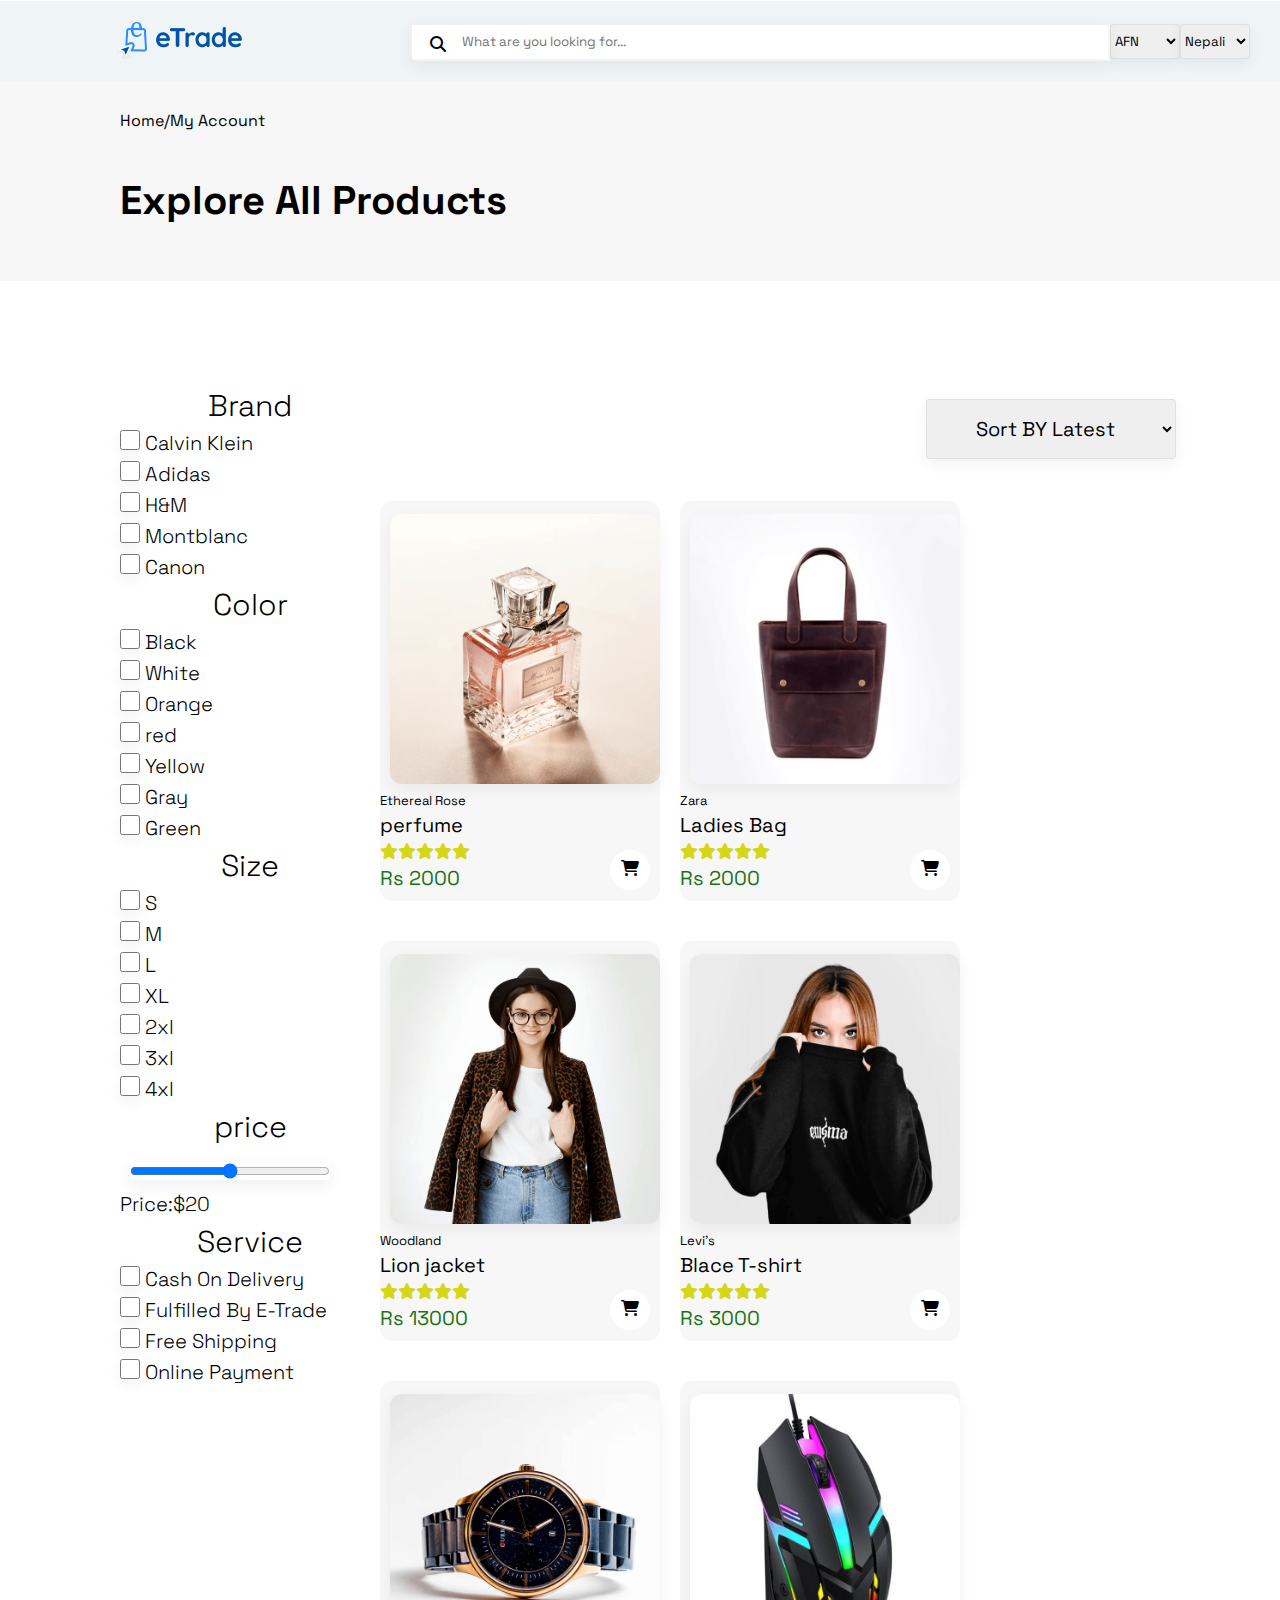
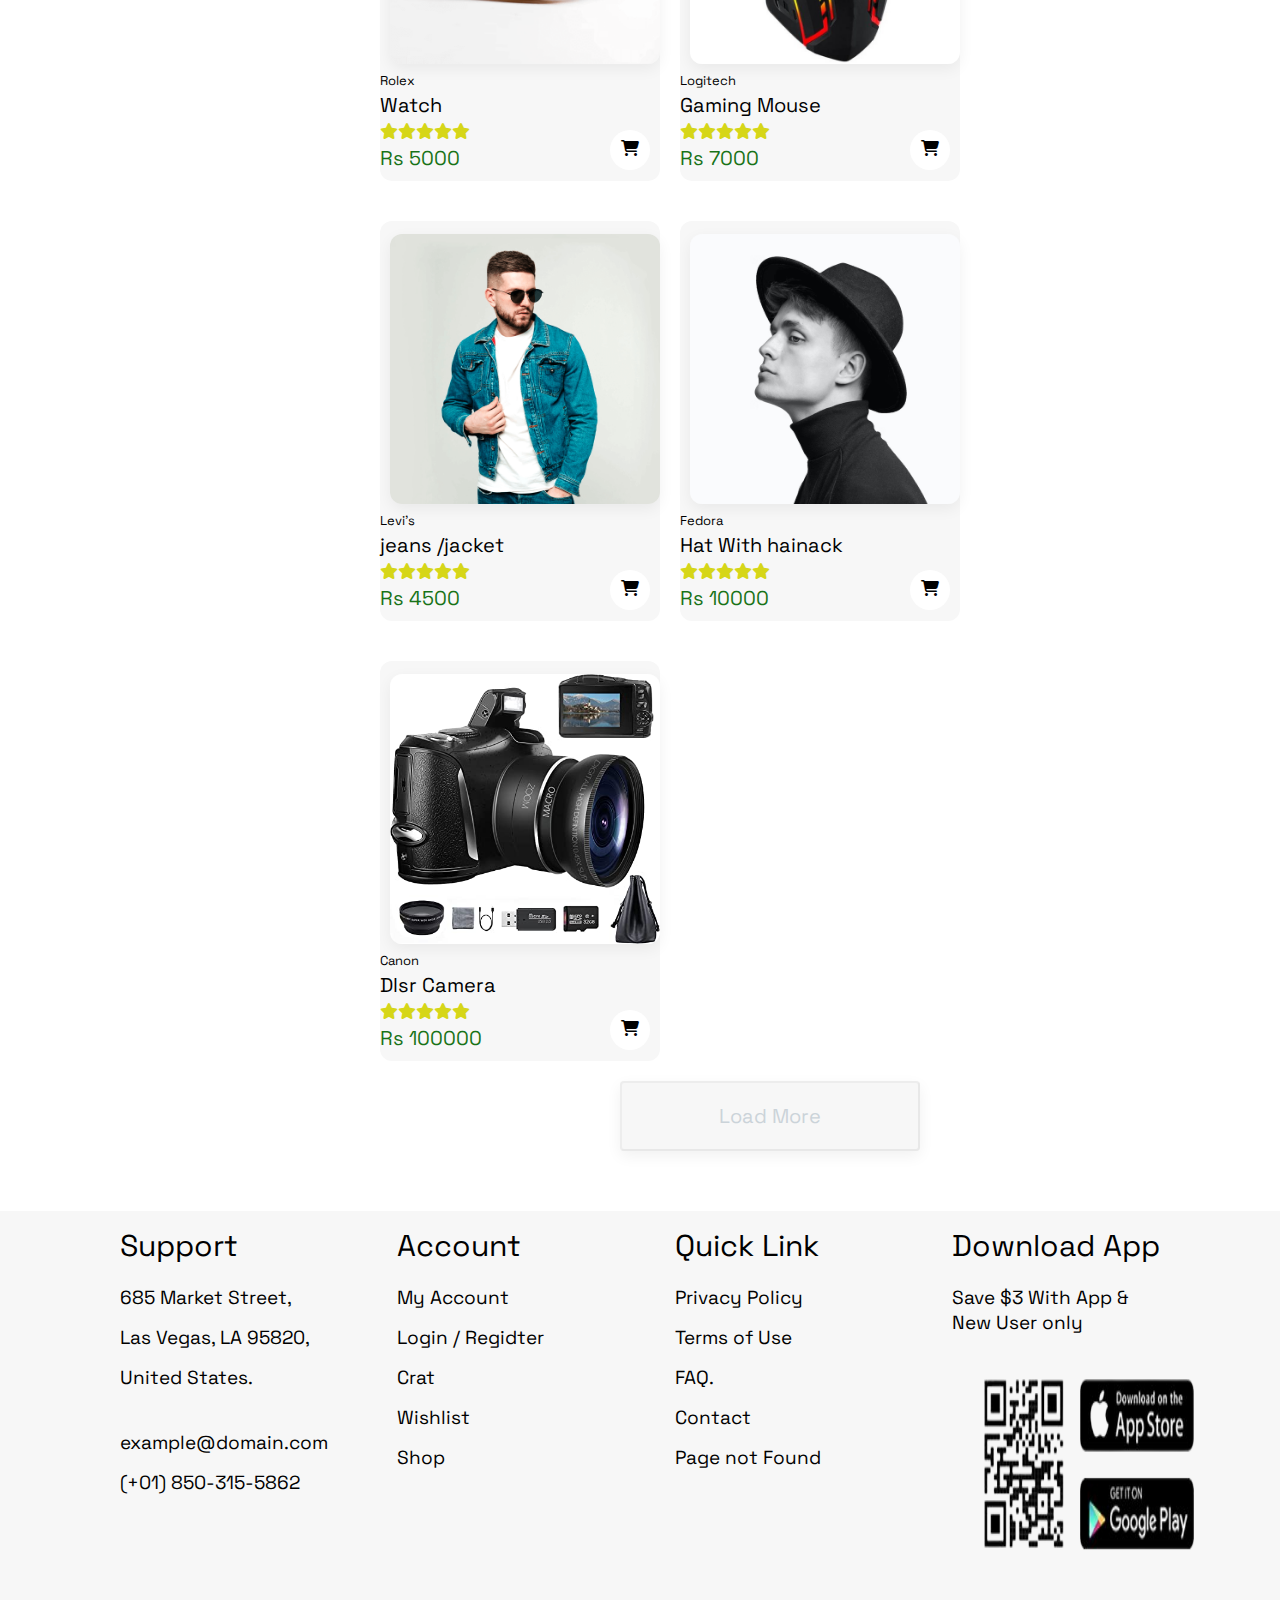
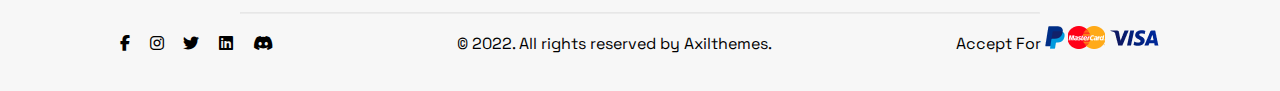
<file: allproduct-list.html>
<!DOCTYPE html>
<html lang="en">
<head>
    <meta charset="UTF-8">
    <meta http-equiv="X-UA-Compatible" content="IE=edge">
    <meta name="viewport" content="width=device-width, initial-scale=1.0">
    <title>List OF Product</title>
    <link rel="stylesheet" href="css/main.css">
    <link rel="stylesheet" href="css/responsive.css">
    <link rel="stylesheet" href="https://cdnjs.cloudflare.com/ajax/libs/font-awesome/6.2.1/css/all.min.css">
    
</head>
<body>
    <!-- header:start -->
    <header>
        <div class="container">
            <div class="flex-box"> 
               <div class="logo"><a href="index.html"><img src="images/logo.png"></a></div>
               <div class="search-lang">
                <li class="search-parent"> <i class="fa-sharp fa-solid fa-magnifying-glass"></i><input type="text" id="search-box" placeholder="What are you looking for..."></li>
                <li>
                    <select>
                        <option>AFN</option>
                        <option>ALL</option>
                        <option>DZD</option>
                        <option>EUR</option>
                        <option>AOA</option>
                        <option>XCD</option>
                        <option>ARS</option>
                        <option>AMD</option>
                        <option>AUD</option>
                        <option>EUR</option>
                        <option>AZN</option>
                        <option>BHD</option>
                        <option>BDT</option>
                        <option>BBD</option>
                        <option>BYN</option>
                        <option>EUR</option>
                        <option>BZD</option>
                        <option>USD</option>
                    </select>
                </li>
                <li>
                    <select>
                        <option>Nepali</option>
                        <option>English</option>
                        <option>BritishEn</option>
                        <option>Catalan</option>
                        <option>Danish</option>
                        <option>Dutch</option>
                        <option>Faroese</option>
                        <option>Finnish</option>
                        <option>Flemish</option>
                        <option>French</option>
                        <option>German</option>
                        <option>Greek</option>
                        <option>Icelandic</option>
                        <option>Italian</option>
                        <option>Norwegian</option>
                        <option>Portuguese</option>
                        <option>Spanish</option>
                        <option>Swedish</option>
                        <option>UK En</option>
                        
                    </select>
                </li>
               </div>
            </div>
        </div>
    </header>
    <!-- header:end -->

    <!-- main section:start -->
    <main>
        <!-- breadcrumb sectionL:start -->
        <section> 
        <div class="breadcrum">
            <ul>
                <li><a href="index.html">Home</a>/<a href="#">My Account</a></li>
                <li>Explore All Products</li>
            </ul>
        </div> 
        </section>
         <!-- breadcrumb sectionL:end --> 
         <!-- main content:start -->
        <section class="all-product-list-page">
        <div class="container"> 
            <div class="product-list-main-box">
                <div class="flex-box">                
                    <div class="filter-list">
                        <ul>
                            <li><label>Brand</label></li>
                            <li> 
                                <input type="checkbox" id="" value="">
                                <label for="">Calvin Klein</label><br>
                            </li>
                            <li> 
                                <input type="checkbox" id="" value="">
                                <label for="">Adidas</label><br>
                            </li>
                            <li> 
                                <input type="checkbox" id="" value="">
                                <label for="">H&M</label><br>
                            </li>
                            <li> 
                                <input type="checkbox" id="" value="">
                                <label for="">Montblanc</label><br>
                            </li>
                            <li> 
                                <input type="checkbox" id="" value="">
                                <label for="">Canon</label><br>
                            </li>
                            
                         

                        </ul>
                        <ul>
                            <li><label>Color</label></li>
                            <li> 
                                <input type="checkbox" id="" value="">
                                <label for="">Black</label><br>
                            </li>
                            <li> 
                                <input type="checkbox" id="" value="">
                                <label for="">White</label><br>
                            </li>
                            <li> 
                                <input type="checkbox" id="" value="">
                                <label for="">Orange</label><br>
                            </li>
                            <li> 
                                <input type="checkbox" id="" value="">
                                <label for="">red</label><br>
                            </li>
                            <li> 
                                <input type="checkbox" id="" value="">
                                <label for="">Yellow</label><br>
                            </li>
                            <li> 
                                <input type="checkbox" id="" value="">
                                <label for="">Gray</label><br>
                            </li>
                            <li> 
                                <input type="checkbox" id="" value="">
                                <label for="">Green</label><br>
                            </li>

                         

                        </ul>
                        <ul>
                            <li><label>Size</label></li>
                            <li> 
                                <input type="checkbox" id="" value="">
                                <label for="">S</label><br>
                            </li>
                            <li> 
                                <input type="checkbox" id="" value="">
                                <label for="">M</label><br>
                            </li>
                            <li> 
                                <input type="checkbox" id="" value="">
                                <label for="">L</label><br>
                            </li>
                            <li> 
                                <input type="checkbox" id="" value="">
                                <label for="">XL</label><br>
                            </li>
                            <li> 
                                <input type="checkbox" id="" value="">
                                <label for="">2xl</label><br>
                            </li>
                            <li> 
                                <input type="checkbox" id="" value="">
                                <label for="">3xl</label><br>
                            </li>
                            <li> 
                                <input type="checkbox" id="" value="">
                                <label for="">4xl</label><br>
                            </li>
                            
                         

                        </ul>
                        <ul>
                            <li>
                                <label>price</label>
                            </li>
                            <li><input type="range" id="filter-price"><br>Price:<span>$20</span></li>
                        </ul>
                        <ul class="services">
                            <li><label>Service</label></li>
                            <li> 
                                <input type="checkbox" id="" value="">
                                <label for="">Cash On Delivery</label><br>
                            </li>
                            <li> 
                                <input type="checkbox" id="" value="">
                                <label for="">Fulfilled By E-Trade</label><br>
                            </li>
                            <li> 
                                <input type="checkbox" id="" value="">
                                <label for="">Free Shipping</label><br>
                            </li>
                            <li> 
                                <input type="checkbox" id="" value="">
                                <label for="">Online Payment</label><br>
                            </li>
                            
                            
                         

                        </ul>

                    </div>
                    <div class="product-list">
                        <div class="filter-sorted">
                            <div class="component">
                                 
                                <select>
                                    <option>Sort BY Latest</option>
                                    <option>Sort By Price</option>
                                    <option>Sort By Alphabet</option>

                                </select>
                            </div>
                        </div>
                        <div class="box-list-all">
                            <div class="cart-list">
                                <li><img src="images/product-11.png"></li>
                                <li>Ethereal Rose</li>
                                <li>perfume</li>
                                <li><i class="fa-solid fa-star"></i><i class="fa-solid fa-star"></i><i class="fa-solid fa-star"></i><i class="fa-solid fa-star"></i><i class="fa-solid fa-star"></i></li>
                                <li>
                                    <div class="price"> Rs 2000</div>
                                    <span class="cart-i"><i class="fa-sharp fa-solid fa-cart-shopping"></i></span>
                                </li>
                            </div>
                            <div class="cart-list">
                                <li><img src="images/product-3.png"></li>
                                <li>Zara</li>
                                <li>Ladies Bag</li>
                                <li><i class="fa-solid fa-star"></i><i class="fa-solid fa-star"></i><i class="fa-solid fa-star"></i><i class="fa-solid fa-star"></i><i class="fa-solid fa-star"></i></li>
                                <li>
                                    <div class="price"> Rs 2000</div>
                                    <span class="cart-i"><i class="fa-sharp fa-solid fa-cart-shopping"></i></span>
                                </li>
                            </div>
                            <div class="cart-list">
                                <li><img src="images/product-6.png"></li>
                                <li>Woodland </li>
                                <li>Lion jacket</li>
                                <li><i class="fa-solid fa-star"></i><i class="fa-solid fa-star"></i><i class="fa-solid fa-star"></i><i class="fa-solid fa-star"></i><i class="fa-solid fa-star"></i></li>
                                <li>
                                    <div class="price"> Rs 13000</div>
                                    <span class="cart-i"><i class="fa-sharp fa-solid fa-cart-shopping"></i></span>
                                </li>
                            </div>
                            <div class="cart-list">
                                <li><img src="images/product-10.png"></li>
                                <li>Levi's</li>
                                <li>Blace T-shirt</li>
                                <li><i class="fa-solid fa-star"></i><i class="fa-solid fa-star"></i><i class="fa-solid fa-star"></i><i class="fa-solid fa-star"></i><i class="fa-solid fa-star"></i></li>
                                <li>
                                    <div class="price"> Rs 3000</div>
                                    <span class="cart-i"><i class="fa-sharp fa-solid fa-cart-shopping"></i></span>
                                </li>
                            </div>
                            <div class="cart-list">
                                <li><img src="images/watch.png"></li>
                                <li>Rolex</li>
                                <li>Watch</li>
                                <li><i class="fa-solid fa-star"></i><i class="fa-solid fa-star"></i><i class="fa-solid fa-star"></i><i class="fa-solid fa-star"></i><i class="fa-solid fa-star"></i></li>
                                <li>
                                    <div class="price"> Rs 5000</div>
                                    <span class="cart-i"><i class="fa-sharp fa-solid fa-cart-shopping"></i></span>
                                </li>
                            </div>
                            <div class="cart-list">
                                <li><img src="images/mouse2.jpg"></li>
                                <li>Logitech</li>
                                <li>  Gaming Mouse</li>
                                <li><i class="fa-solid fa-star"></i><i class="fa-solid fa-star"></i><i class="fa-solid fa-star"></i><i class="fa-solid fa-star"></i><i class="fa-solid fa-star"></i></li>
                                <li>
                                    <div class="price"> Rs 7000</div>
                                    <span class="cart-i"><i class="fa-sharp fa-solid fa-cart-shopping"></i></span>
                                </li>
                            </div>
                            <div class="cart-list">
                                <li><img src="images/product-4.png"></li>
                                <li>Levi's</li>
                                <li>jeans /jacket</li>
                                <li><i class="fa-solid fa-star"></i><i class="fa-solid fa-star"></i><i class="fa-solid fa-star"></i><i class="fa-solid fa-star"></i><i class="fa-solid fa-star"></i></li>
                                <li>
                                    <div class="price"> Rs 4500</div>
                                    <span class="cart-i"><i class="fa-sharp fa-solid fa-cart-shopping"></i></span>
                                </li>
                            </div>
                            <div class="cart-list">
                                <li><img src="images/product-7.png"></li>
                                <li>Fedora </li>
                                <li>Hat With hainack</li>
                                <li><i class="fa-solid fa-star"></i><i class="fa-solid fa-star"></i><i class="fa-solid fa-star"></i><i class="fa-solid fa-star"></i><i class="fa-solid fa-star"></i></li>
                                <li>
                                    <div class="price"> Rs 10000</div>
                                    <span class="cart-i"><i class="fa-sharp fa-solid fa-cart-shopping"></i></span>
                                </li>
                            </div>
                            <div class="cart-list">
                                <li><img src="images/digital camera.jpg"></li>
                                <li>Canon</li>
                                <li>Dlsr Camera</li>
                                <li><i class="fa-solid fa-star"></i><i class="fa-solid fa-star"></i><i class="fa-solid fa-star"></i><i class="fa-solid fa-star"></i><i class="fa-solid fa-star"></i></li>
                                <li>
                                    <div class="price"> Rs 100000</div>
                                    <span class="cart-i"><i class="fa-sharp fa-solid fa-cart-shopping"></i></span>
                                </li>
                            </div>


                        </div>

                    </div>
                </div>

            </div>  
            <div class="load-more">
                <button id="load-more-btn">Load More</button>

            </div>     
        </div>
        </section>
        <!-- main content:end -->

    </main>
    <!-- main section:End -->


     <!-- footer section:start -->
     <footer>
        <div class="container">
            <div class="footer-first">
                <div class="flex-box">
                    <ul>
                        <li>Support</li>
                        <li><a href="#">685 Market Street,</a></li>
                        <li><a href="#">Las Vegas, LA 95820,</a></li>
                        <li><a href="#">United States.</a></li>
                        <li style="margin-top:40px;"><a href="#">example@domain.com</a></li>
                        <li><a href="#">(+01) 850-315-5862</a></li>
                    </ul>
                    <ul>
                        <li>Account</li>
                        <li><a href="#">My Account</a></li>
                        <li><a href="#">Login / Regidter</a></li>
                        <li><a href="#">Crat</a></li>
                        <li><a href="#">Wishlist</a></li>
                        <li><a href="#">Shop</a></li>
                    </ul>
                    <ul>
                        <li>Quick Link</li>
                        <li><a href="#">Privacy Policy</a></li>
                        <li><a href="#">Terms of Use</a></li>
                        <li><a href="#">FAQ.</a></li>
                        <li><a href="#">Contact</a></li>
                        <li><a href="#">Page not Found</a></li>
                    </ul>
                    <ul>
                        <li>Download App</li>
                        <li>Save $3 With App & New User only</li>
                        <li><img src="images/downloadapp.png"></li>
                    </ul>
                </div>
            </div>
            <div class="container">
                <hr>
            </div>  
            <div class="footer-last flex-box">
                <div class="first flex-box">
                    <li><i class="fa-brands fa-facebook-f"></i></li>
                    <li><i class="fa-brands fa-instagram"></i></li>
                    <li><i class="fa-brands fa-twitter"></i></li>
                    <li><i class="fa-brands fa-linkedin"></i></li>
                    <li><i class="fa-brands fa-discord"></i></li>
                </div>
                <div class="second">
                    © 2022. All rights reserved by Axilthemes.
                </div>
                <div class="third flex-box">
                    <li>Accept For</li>
                    <li><img src="images/cart-1.png"></li>
                    <li><img src="images/cart-2.png"></li>
                    <li><img src="images/cart-5.png"></li>

                </div>

            </div>
        </div>

    </footer>
    <!-- footer section:End -->
    
</body>
</html>
</file>
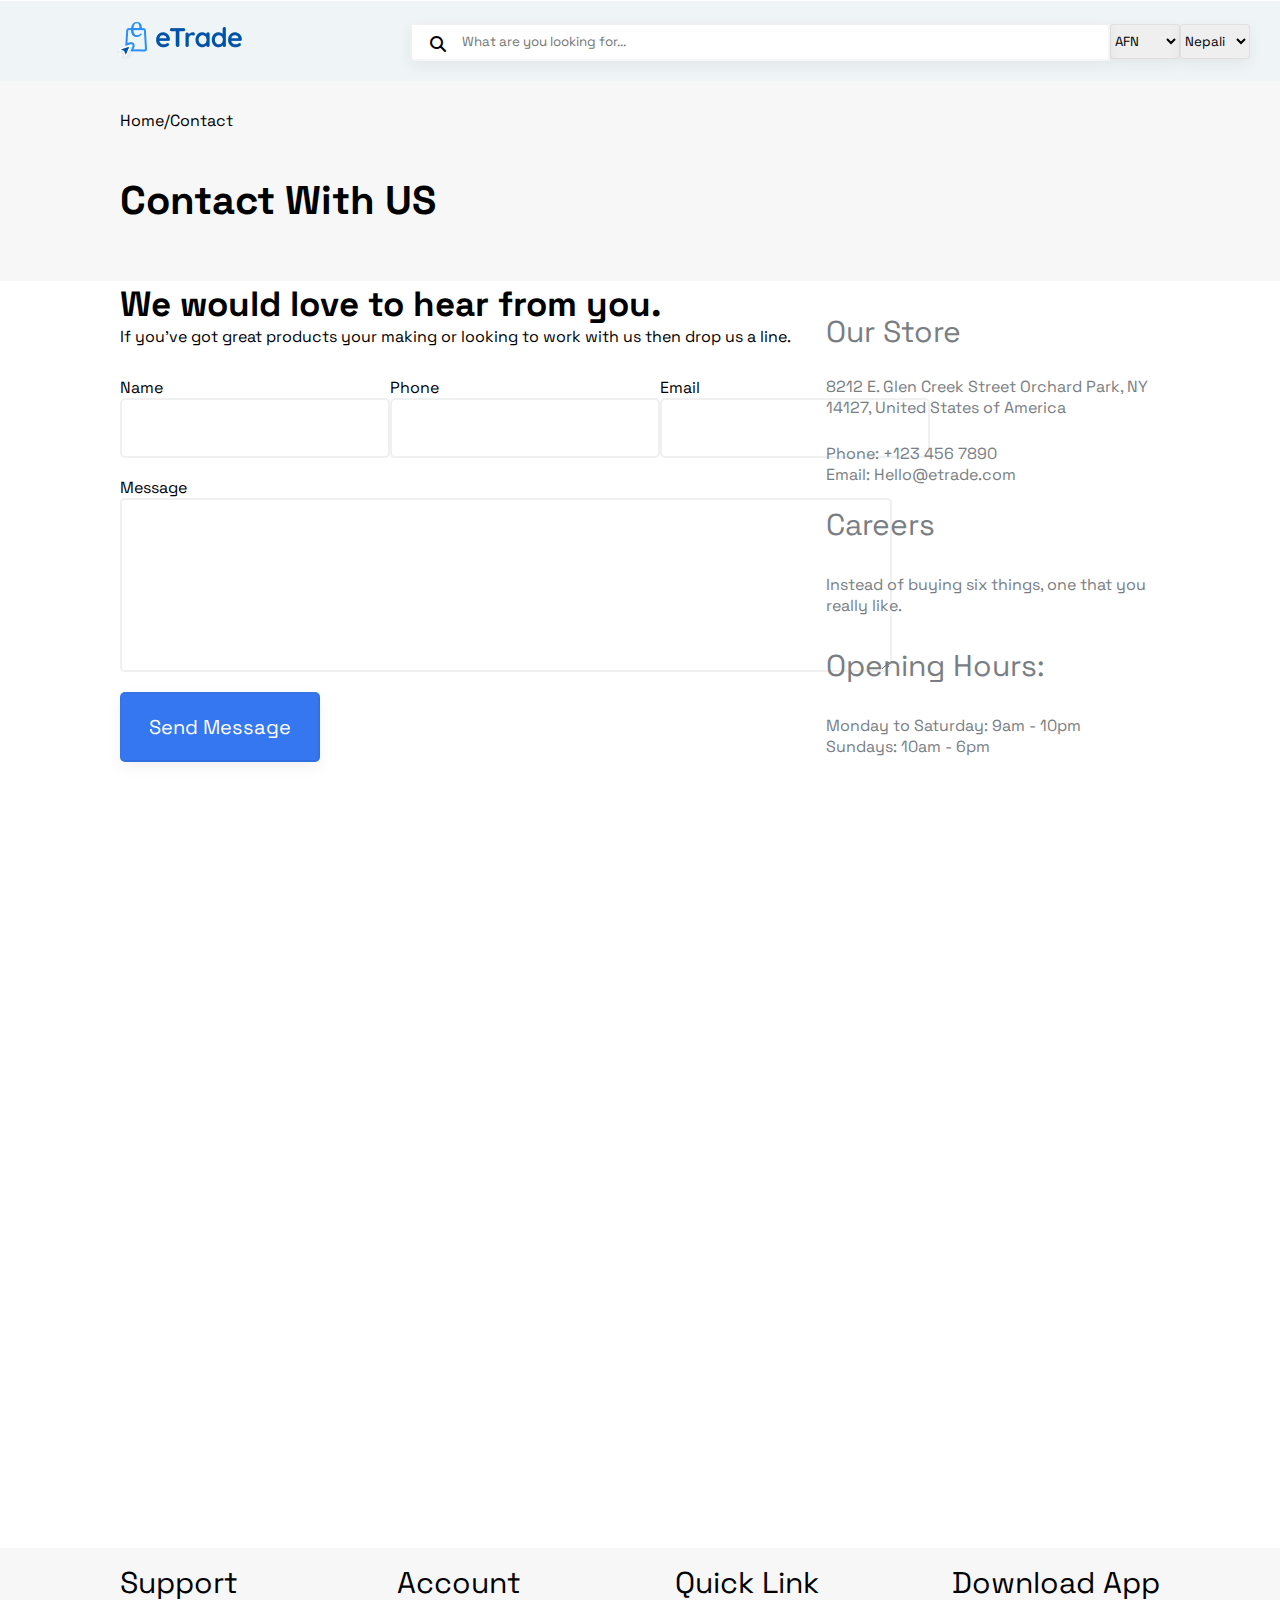
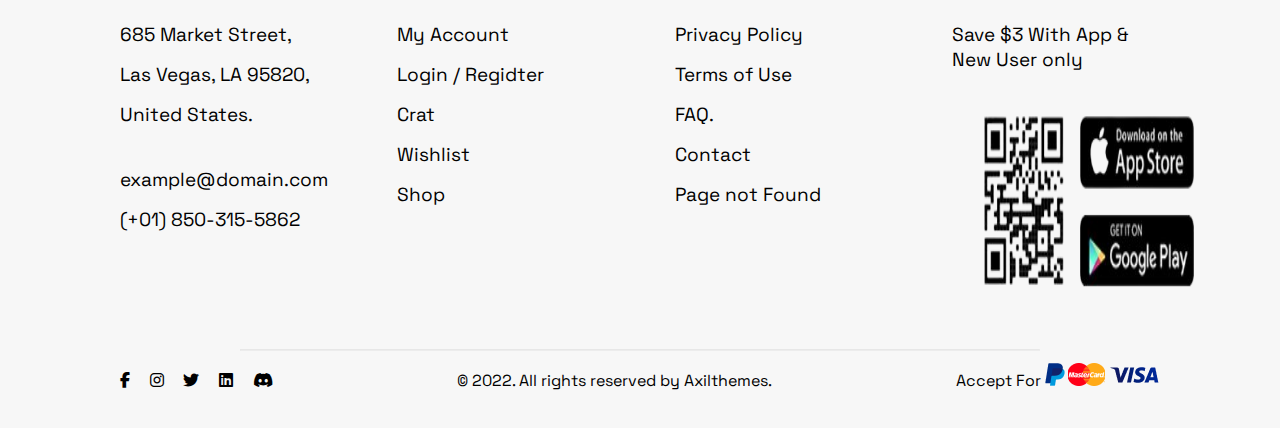
<file: contact.html>
<!DOCTYPE html>
<html lang="en">
<head>
    <meta charset="UTF-8">
    <meta http-equiv="X-UA-Compatible" content="IE=edge">
    <meta name="viewport" content="width=device-width, initial-scale=1.0">
    <title>Contact Page</title>
    <link rel="stylesheet" href="css/main.css">
    <link rel="stylesheet" href="css/responsive.css">
    <link rel="stylesheet" href="https://cdnjs.cloudflare.com/ajax/libs/font-awesome/6.2.1/css/all.min.css">
    
</head>
<body>
    <!-- header:start -->
    <header>
        <div class="container">
            <div class="flex-box"> 
               <div class="logo"><a href="index.html"><img src="images/logo.png"></a></div>
               <div class="search-lang">
                <li class="search-parent"> <i class="fa-sharp fa-solid fa-magnifying-glass"></i><input type="text" id="search-box" placeholder="What are you looking for..."></li>
                <li>
                    <select>
                        <option>AFN</option>
                        <option>ALL</option>
                        <option>DZD</option>
                        <option>EUR</option>
                        <option>AOA</option>
                        <option>XCD</option>
                        <option>ARS</option>
                        <option>AMD</option>
                        <option>AUD</option>
                        <option>EUR</option>
                        <option>AZN</option>
                        <option>BHD</option>
                        <option>BDT</option>
                        <option>BBD</option>
                        <option>BYN</option>
                        <option>EUR</option>
                        <option>BZD</option>
                        <option>USD</option>
                    </select>
                </li>
                <li>
                    <select>
                        <option>Nepali</option>
                        <option>English</option>
                        <option>BritishEn</option>
                        <option>Catalan</option>
                        <option>Danish</option>
                        <option>Dutch</option>
                        <option>Faroese</option>
                        <option>Finnish</option>
                        <option>Flemish</option>
                        <option>French</option>
                        <option>German</option>
                        <option>Greek</option>
                        <option>Icelandic</option>
                        <option>Italian</option>
                        <option>Norwegian</option>
                        <option>Portuguese</option>
                        <option>Spanish</option>
                        <option>Swedish</option>
                        <option>UK En</option>
                        
                    </select>
                </li>
               </div>
            </div>
        </div>
    </header>
    <!-- header:end -->

    
    <!-- main section:start -->
    <main>
        <!-- breadcrumb section:start-->
        <section>
            <div class="breadcrum">
                <ul>
                    <li><a href="index.html">Home</a>/<a href="#">Contact</a></li>
                    <li>Contact With US</li>
                </ul>
            </div> 
        </section>
          <!-- breadcrumb section:end-->
        <!-- main content:start -->
        <section>
            <div class="container contact-pages"> 
                <div class="flex-box">
                    <div class="contact-form">
                        <h1>We would love to hear from you.</h1>
                        <p>If you’ve got great products your making or looking to work with us then drop us a line.</p>
                        <div class="first-row flex-box">
                            <div class="first-col">
                                <label for="name">Name</label><br>
                                <input type="text" id="name">
                            </div>
                            <div class="second-col">
                                <label for="phone">Phone</label><br>
                                <input type="text" id="phone">
                            </div>
                            <div class="third-col">
                                <label for="email">Email</label><br>
                                <input type="text" id="email">
                            </div>
                        </div>
                        <div class="second-row">
                            <label for="phone">Message</label><br>
                            <textarea rows="10" cols="101">

                            </textarea>
                        </div>
                        <div class="third-row">
                            <button>Send Message</button>
                        </div>
                    </div>
                    <div class="text-contact">
                        <ul>
                            <li>Our Store</li>
                            <li>8212 E. Glen Creek Street Orchard Park, NY 14127, United States of America</li>
                            <li>Phone: +123 456 7890</li>
                            <li>Email: Hello@etrade.com</li>
                            <li>Careers</li>
                            <li>Instead of buying six things, one that you really like.</li>
                            <li>Opening Hours:</li>
                            <li>Monday to Saturday: 9am - 10pm</li>
                            <li>Sundays: 10am - 6pm</li>
                        </ul>
                    </div>
                </div>
            </div>
        </section>
        <!-- main content:End -->

        <!-- map section:start -->
        <section>
            <div class="container">
                <iframe src="https://www.google.com/maps/embed?pb=!1m18!1m12!1m3!1d3532.3408831390366!2d85.32077101501532!3d27.706759482792183!2m3!1f0!2f0!3f0!3m2!1i1024!2i768!4f13.1!3m3!1m2!1s0x39eb1907e99e0391%3A0xcce47de157f588d3!2sStar%20Mall!5e0!3m2!1sen!2snp!4v1673969994750!5m2!1sen!2snp" width="100%" height="510" style="border:0;" allowfullscreen="" loading="lazy" referrerpolicy="no-referrer-when-downgrade"></iframe>
            </div>
        </section>
         <!-- map section:end -->


    </main>
    <!-- main section:End -->
    

    <!-- footer section:start -->
    <footer>
        <div class="container">
            <div class="footer-first">
                <div class="flex-box">
                    <ul>
                        <li>Support</li>
                        <li><a href="#">685 Market Street,</a></li>
                        <li><a href="#">Las Vegas, LA 95820,</a></li>
                        <li><a href="#">United States.</a></li>
                        <li style="margin-top:40px;"><a href="#">example@domain.com</a></li>
                        <li><a href="#">(+01) 850-315-5862</a></li>
                    </ul>
                    <ul>
                        <li>Account</li>
                        <li><a href="#">My Account</a></li>
                        <li><a href="#">Login / Regidter</a></li>
                        <li><a href="#">Crat</a></li>
                        <li><a href="#">Wishlist</a></li>
                        <li><a href="#">Shop</a></li>
                    </ul>
                    <ul>
                        <li>Quick Link</li>
                        <li><a href="#">Privacy Policy</a></li>
                        <li><a href="#">Terms of Use</a></li>
                        <li><a href="#">FAQ.</a></li>
                        <li><a href="#">Contact</a></li>
                        <li><a href="#">Page not Found</a></li>
                    </ul>
                    <ul>
                        <li>Download App</li>
                        <li>Save $3 With App & New User only</li>
                        <li><img src="images/downloadapp.png"></li>
                    </ul>
                </div>
            </div>
            <div class="container">
                <hr>
            </div>  
            <div class="footer-last flex-box">
                <div class="first flex-box">
                    <li><i class="fa-brands fa-facebook-f"></i></li>
                    <li><i class="fa-brands fa-instagram"></i></li>
                    <li><i class="fa-brands fa-twitter"></i></li>
                    <li><i class="fa-brands fa-linkedin"></i></li>
                    <li><i class="fa-brands fa-discord"></i></li>
                </div>
                <div class="second">
                    © 2022. All rights reserved by Axilthemes.
                </div>
                <div class="third flex-box">
                    <li>Accept For</li>
                    <li><img src="images/cart-1.png"></li>
                    <li><img src="images/cart-2.png"></li>
                    <li><img src="images/cart-5.png"></li>

                </div>

            </div>
        </div>

    </footer>
    <!-- footer section:End -->
    
</body>
</html>
</file>
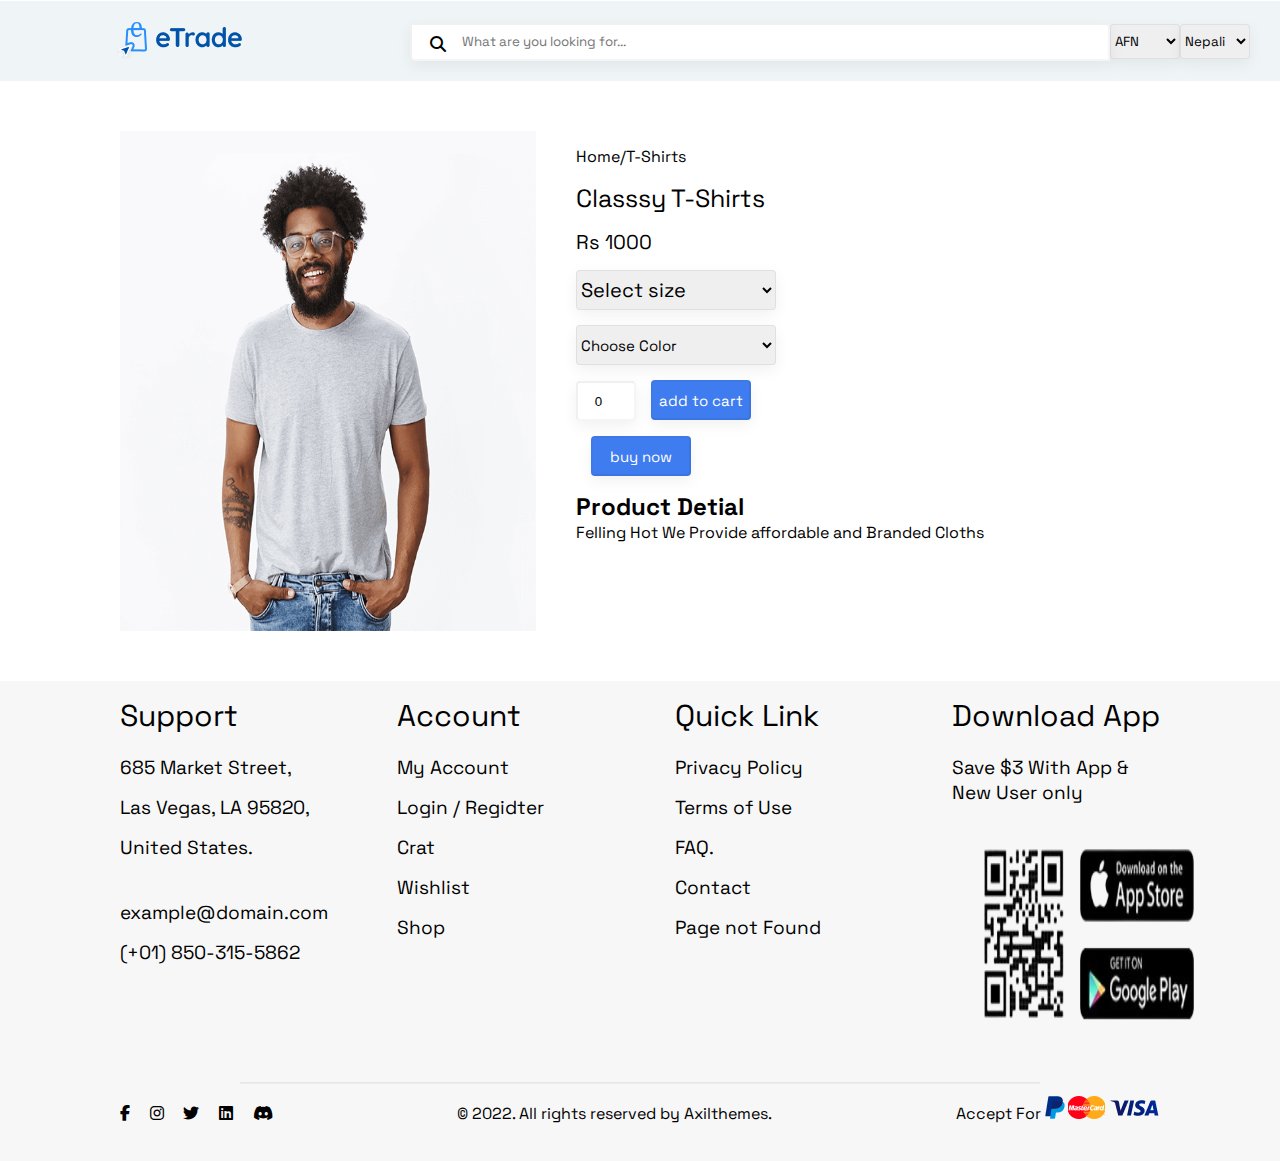
<file: innerpage.html>
<!DOCTYPE html>
<html lang="en">
<head>
    <meta charset="UTF-8">
    <meta http-equiv="X-UA-Compatible" content="IE=edge">
    <meta name="viewport" content="width=device-width, initial-scale=1.0">
    <title>Detail of product</title>
    <link rel="stylesheet" href="css/main.css">
    <link rel="stylesheet" href="css/responsive.css">
    <link rel="stylesheet" href="https://cdnjs.cloudflare.com/ajax/libs/font-awesome/6.2.1/css/all.min.css">
    
</head>
<body>
    <!-- header:start -->
    <header>
        <div class="container">
            <div class="flex-box"> 
               <div class="logo"><a href="index.html"><img src="images/logo.png"></a></div>
               <div class="search-lang">
                <li class="search-parent"> <i class="fa-sharp fa-solid fa-magnifying-glass"></i><input type="text" id="search-box" placeholder="What are you looking for..."></li>
                <li>
                    <select>
                        <option>AFN</option>
                        <option>ALL</option>
                        <option>DZD</option>
                        <option>EUR</option>
                        <option>AOA</option>
                        <option>XCD</option>
                        <option>ARS</option>
                        <option>AMD</option>
                        <option>AUD</option>
                        <option>EUR</option>
                        <option>AZN</option>
                        <option>BHD</option>
                        <option>BDT</option>
                        <option>BBD</option>
                        <option>BYN</option>
                        <option>EUR</option>
                        <option>BZD</option>
                        <option>USD</option>
                    </select>
                </li>
                <li>
                    <select>
                        <option>Nepali</option>
                        <option>English</option>
                        <option>BritishEn</option>
                        <option>Catalan</option>
                        <option>Danish</option>
                        <option>Dutch</option>
                        <option>Faroese</option>
                        <option>Finnish</option>
                        <option>Flemish</option>
                        <option>French</option>
                        <option>German</option>
                        <option>Greek</option>
                        <option>Icelandic</option>
                        <option>Italian</option>
                        <option>Norwegian</option>
                        <option>Portuguese</option>
                        <option>Spanish</option>
                        <option>Swedish</option>
                        <option>UK En</option>
                        
                    </select>
                </li>
               </div>
            </div>
        </div>
    </header>
    <!-- header:end -->


    <!-- main section:start -->
    <main>
        <div class="container">
            <section class="contact-pages">
                <div class="main-box">
                    <div class="flex-box">
                        <div class="image-block">
                            <img src="images/product-1.png">

                        </div>
                        <div class="detial-block">
                            <li><a href="index.html">Home</a>/<a href="#">T-Shirts</a></li>
                            <li>Classsy T-Shirts</li>
                            <li> Rs 1000</li>
                            <li><select>
                                <option selected>Select size</option>
                                <option>SM</option>
                                <option>MD</option>
                                <option>LG</option>
                                <option>XL</option>
                                <option>2XL</option>
                            </select></li>
                            <li><select>
                                <option selected>Choose Color</option>
                                <option>Black</option>
                                <option>White</option>
                                <option>Pink</option>
                                <option>Yellow</option>
                                <option>Orange</option>
                            </select></li>
                            <li><input type="number" value="0" max="10" min="0"><button>add to cart</button></li>
                            <li><button>buy now</button></li>
                            <li><h2>Product Detial</h2>
                                <div>
                                    Felling Hot We Provide affordable and Branded Cloths   
                                </div>
                            </li>
                        </div>

                    </div>


                </div>    
            </section>        
        </div>
    </main>
    <!-- main section:End -->
    

     <!-- footer section:start -->
     <footer>
        <div class="container">
            <div class="footer-first">
                <div class="flex-box">
                    <ul>
                        <li>Support</li>
                        <li><a href="#">685 Market Street,</a></li>
                        <li><a href="#">Las Vegas, LA 95820,</a></li>
                        <li><a href="#">United States.</a></li>
                        <li style="margin-top:40px;"><a href="#">example@domain.com</a></li>
                        <li><a href="#">(+01) 850-315-5862</a></li>
                    </ul>
                    <ul>
                        <li>Account</li>
                        <li><a href="#">My Account</a></li>
                        <li><a href="#">Login / Regidter</a></li>
                        <li><a href="#">Crat</a></li>
                        <li><a href="#">Wishlist</a></li>
                        <li><a href="#">Shop</a></li>
                    </ul>
                    <ul>
                        <li>Quick Link</li>
                        <li><a href="#">Privacy Policy</a></li>
                        <li><a href="#">Terms of Use</a></li>
                        <li><a href="#">FAQ.</a></li>
                        <li><a href="#">Contact</a></li>
                        <li><a href="#">Page not Found</a></li>
                    </ul>
                    <ul>
                        <li>Download App</li>
                        <li>Save $3 With App & New User only</li>
                        <li><img src="images/downloadapp.png"></li>
                    </ul>
                </div>
            </div>
            <div class="container">
                <hr>
            </div>  
            <div class="footer-last flex-box">
                <div class="first flex-box">
                    <li><i class="fa-brands fa-facebook-f"></i></li>
                    <li><i class="fa-brands fa-instagram"></i></li>
                    <li><i class="fa-brands fa-twitter"></i></li>
                    <li><i class="fa-brands fa-linkedin"></i></li>
                    <li><i class="fa-brands fa-discord"></i></li>
                </div>
                <div class="second">
                    © 2022. All rights reserved by Axilthemes.
                </div>
                <div class="third flex-box">
                    <li>Accept For</li>
                    <li><img src="images/cart-1.png"></li>
                    <li><img src="images/cart-2.png"></li>
                    <li><img src="images/cart-5.png"></li>

                </div>

            </div>
        </div>

    </footer>
    <!-- footer section:End -->
    
</body>
</html>
</file>
<file: css/main.css>
/* font cnd */
@import url('https://fonts.googleapis.com/css2?family=IBM+Plex+Mono:wght@500&family=Signika+Negative:wght@500&family=Space+Grotesk:wght@500;600&display=swap');

/* icon style  */
.fa-bars{
    color:white;
    margin-left:30px;
  
}
.fa-clock{
    font-size:20px;
    margin-right:5px;
}
.fa-star{
    color:rgb(214, 214, 24);
}
.fa-arrow-right{
    margin-left:20px;
}
.fa-opencart{
    background-color: #3577f0;
    border-radius:20px;
    font-size:large;
    color:white;
}
.fa-xmark{
    font-size:20px;
    color: #444546;
}


/* Utilities class*/


.flex-box{
    display:flex;
}
.show-item{
    display:block;
}
a{
    text-decoration:none;
    color:black;
}
 
h1{
    font-size:35px;
}
hr{
    border-color:rgb(0, 0,0,0.06);
}
li{
    list-style:none;
}
.container{
    margin:1px 120px 0 120px;
    height:auto;
}
.margin-up{
    margin-top:100px;
  }


  /* universal selecter */
*{
    margin: 0;
    padding: 0;
    box-sizing: border-box;
}
body{
    font-family: 'IBM Plex Mono', monospace;
    font-family: 'Signika Negative', sans-serif;
    font-family: 'Space Grotesk', sans-serif;
} 


/* header-section:start */


header{
    background-color:#eff4f7;
    height:5rem;
    width:100%;
    position:sticky;
    top:0px;
    z-index:1;
}
 
.logo{
    height:5rem;
    width:150px;
    display:flex;
    justify-content: center;
    align-items: center;
    
}
.search-lang{
    height:5rem;
    margin-left:140px;
    width:80%;
    display:flex;
    justify-content:space-between;
    
}
.search-lang li{
    list-style:none;
    line-height:80px;
}
.search-lang li select{
    width:70px;
    height:35px;
    border-radius:4px;
    outline:none;
    border-color:rgb(0, 0,0,0.06);
    box-shadow:0px 5px 15px rgb(0, 0,0,0.06);
    font-family: 'IBM Plex Mono', monospace;
    font-family: 'Signika Negative', sans-serif;
    font-family: 'Space Grotesk', sans-serif;
}
.search-parent{
    position: relative;
}
#search-box{
    outline:none;
    height:38px;
    width:800px;
    border-radius:0px 5px;
    font-family: 'IBM Plex Mono', monospace;
    font-family: 'Signika Negative', sans-serif;
    font-family: 'Space Grotesk', sans-serif;
    box-shadow:0px 5px 15px rgb(0, 0,0,0.06);
    border-color:rgb(0, 0,0,0.06);
    text-indent:50px;
     
}
.search-parent .fa-magnifying-glass{
    position: absolute;
    top:35px;
    left:20px; 
}
.text-cata{
    height:3.5rem;
    width:255px;
    line-height:50px;
    padding:5px;
    background-color:#3577f0;
    line-height:50px;
    font-size:18px;
    color:#fff;
    font-weight:lighter;
    font-family: 'Lucida Sans', 'Lucida Sans Regular', 'Lucida Grande', 'Lucida Sans Unicode', Geneva, Verdana, sans-serif;
    

}


 /* navigation sections */

 nav{
    width:100%;
    border-color:rgb(0, 0,0,0.06);
    background-color:#f7f7f7;
}



/* Mobaile menu section */
.small-menu-section{
    position: relative;
    display: none;
}
#close-small-menu{
    outline:none;
    height:30px;
    width:30px;
    border-radius:100px;
    position: absolute;
    top:10px;
    right:20px;
    box-shadow:0px 5px 15px rgb(0, 0,0,0.06);
    border-color:rgb(0, 0,0,0.06);
    color:black;

}
.main-box-menu{
    background-color:#fff;
    height:755px;
    width:17%;
    position:fixed;
    left:0%;
    top:0px;
    z-index:1;
    box-shadow:0px 5px 15px rgb(0, 0,0,0.06);
    border-color:rgb(0, 0,0,0.06);
    overflow-y:scroll;  
    transition:1s; 
}
.main-content{
    height:755px;
    width:89%;
    margin:50px 10px 0px 50px;
}
.main-content ul li{
    height:50px;
}
.small-menu-section .main-content ul li:hover{
    background-color: #91b6f9;
    transition:1s;
}

  


 
 
/* cart section:start */

.carts-section{
    position: relative;
}
.main-box-cart{
    background-color:#fff;
    height:755px;
    width:40%;
    position:fixed;
    right:-110%;
    top:0px;
    z-index:1;
    box-shadow:0px 5px 15px rgb(0, 0,0,0.06);
    border-color:rgb(0, 0,0,0.06);
    overflow-y:scroll;  
    transition:1s; 
}
.main-content{
    height:755px;
    width:89%;
    margin:50px 10px 0px 50px;
}
.main-content ul li:nth-child(1){
    position: relative;
    font-size:30px;
}
.main-content ul li:nth-child(1) button{
    height:40px;
    width:40px;
    border-radius:50px;
    background-color:#fff;
    border: none;
    box-shadow:0px 5px 15px rgb(0, 0,0,0.06);
    border-color:rgb(0, 0,0,0.06);
    position: absolute;
    right: 0px;
}
.main-content ul li{
    margin-top:20px
   
}
.main-content ul li img{
    height:100px;
    width:100px;
    border-radius:5px;

}
.main-content ul li .details{
    
    height:100px;
    width:200px;
    margin-left:30px;

}
.main-content ul li .details .title{
    font-size:20px;

}
.main-content ul li .number-of-item{
     
    height:50px;
    width:158px;
    margin-left:20px;
    margin-top:30px;

  
}
.main-content ul li .number-of-item button{
    height:30px;
    width: 30px;
    border-radius: 50px;
    background-color:#fff;
    border: none;
    box-shadow:0px 5px 15px rgb(0, 0,0,0.06);
    border-color:rgb(0, 0,0,0.06);
    margin-left:10px;

}
.main-content ul li .number-of-item .number{
     
    border-radius: 50px;
    text-align:center;
    line-height:35px;
    margin-left:10px;
}
.main-content ul li:nth-child(1) button:hover{
    background-color: #3577f0;
    color:#fff;

}
.sub-total{
    height:60px;
    position: relative;
}
.sub-total .price{
    position: absolute;
    right:0px;
    font-size:30px;
    color:rgb(58, 51, 51);

}
.sub-total .title{
    font-size:30px;
} 
.btn-vc button{

   height:60px;
    width:200px;
    margin-left:20px;
    border-radius:7px;
    outline:none;
    border:none;
    color:white;
    font-size:20px;
    background-color: #3577f0;
}
 

/* main section */
main{
    width:100%;
    
} 
 
/* navigation:Start*/

.nav-design-box{
    display:flex;
    position: relative;
}
.nav-list{
    display:flex;
    width:50%;
    justify-content:space-around;
}
.nav-list li{
    list-style:none;
    line-height:50px;
}
 .nav-list li a{
    color:rgb(109, 104, 104);
    text-decoration:none;
    font-weight: bold;
    font-size:14px;
    font-family: 'Lucida Sans', 'Lucida Sans Regular', 'Lucida Grande', 'Lucida Sans Unicode', Geneva, Verdana, sans-serif;
   
 }
 nav .nav-list li a:hover{
     border-bottom:2px solid black;
 }

.setting{
    display:flex;
    justify-content:center;
    width:10%;
    position:absolute;
    right:0px;
     

}
.setting li{
    list-style:none;
    line-height:50px;
    margin-left:20px;
    

}
 


/* auto refresh */
/* Hide the images by default */
.slider{
    display: none;
  }
  .dot {
    cursor: pointer;
    height: 15px;
    width: 15px;
    margin: 0 2px;
    background-color: #bbb;
    border-radius: 50%;
    display: inline-block;
    transition: background-color 0.6s ease;
  }
  
  .active, .dot:hover {
    background-color: #717171;
  }
  
  .fade {
    animation-name: fade;
    animation-duration:2s;
  }
  
  @keyframes fade {
    from {opacity: .4}
    to {opacity: 1}
  }
/* auto refresh end */



/* hero-section:start */

.catagories-list{
    width:256px;
    height:420px;   
}
.catagories-list ul{
    background-color: #fff;
    height:420px;
    position: relative;   
    border:1px solid black;
    box-shadow:0px 2px 50px rgb(0, 0,0,0.06);
    border-color:rgb(0, 0,0,0.06);


}
.catagories-list ul li{
    list-style:none;
    line-height:50px;   
    color: rgb(86, 81, 81);
    margin-left:5px;
}
.catagories-list ul li i{
    margin-right:10px;
    margin-left:10px;
    color:#3577f0;
}
.catagories-list ul li:hover{
    background-color: #91b6f9;
    transition:1s;
}
.catagories-list ul li:hover ul{
   visibility: visible;
   transition:1s;
}
.catagories-list ul li ul{
    background-color: #fff;
    width:150px;
    border:1px solid black;
    border-color:rgb(0, 0,0,0.06); 
    position:absolute;
    left:256px;
    top:0px;
    visibility:hidden;

     

}
.catagories-list ul li ul li:hover ul{
     display:block;
     transition:1s;
}
.catagories-list ul li ul li ul{
    position:absolute;
    top:0px;
    left:149px;
    display:none;
    background-color:#fff;
}
.most-sell-product1{
    background-color:#f7f7f7;
    border-radius:7px;
    height:389px;
    width:75%;
    margin:30px 20px 0px 30px;
     
}
.product1-text{
    margin:70px 10px 10px 50px;
}
.product1-text li{
    list-style:none;
}
.product1-text li:nth-child(1){
    color:rgb(237, 120, 120);
}
.product1-text li:nth-child(2){
  margin-top:10px;
  font-size:55px;
}
.product1-text li:nth-child(3):hover .fa-arrow-right{
    margin-left:10px;
  }
  .product1-text li:nth-child(3){
    margin-top:20px;
  }
  .product1-text li:nth-child(3):hover{
    color: #3577f0;
  }
  .product1-logo{
    height:300px;
    margin-top:50px;
    margin-left:70px;
  }

.most-sell-product2{
    background-color:#f7f7f7;
    height:389px;
    width:25%;
    margin-top:30px;
    border-radius:7px;
}
.small-product-box{
    height:280px;
    display:flex;
    flex-direction: column;
    align-items:center;
    margin-top:40px;
    justify-content:space-between;
}
.product2-text{
    font-size:20px;
}
.product2-text li{
    list-style:none;
    margin-top:10px;
     

}
 


/* feature section:start */
.feature-section{
    margin-top:50px;
    height:auto;
}
.feature-section .flex-box{
    gap:30px;
    flex-wrap: wrap;
}
.feature-box{
    height:220px;
    width:230px;
    border:1px solid black;
    border-color:rgb(0, 0,0,0.06);
    background-color:#fff;
    border-radius:5px;
    flex-wrap: wrap;
}
.feature-box:hover{
    box-shadow:0px 15px 20px rgb(0, 0,0,0.06);
}
.feature-box li:nth-child(1){
    list-style:none;
    margin:50px 70px 0px 70px;
}
.feature-box li:nth-child(2){
    list-style:none;
    text-align:center;
    margin-top:13px;
    font-size:23px;
}
.feature-box li img{
        height:70px;
        width:70px;
}
 


 /* New-Arrivals-section:start */
 .New-Arrivals-section{
    margin-top:100px;
 }
 .heading-arrow{
    height:43px;
    position: relative;
    margin-top:15px;
 }
 .arrow-btn{
    position:absolute;
    right:0px;
    top:0px;
}
.heading-arrow .arrow-btn button{
    height:40px;
    width:50px;
    border-radius:5px;
    outline:none;
    border:none;
    box-shadow:0px 5px 15px rgb(0, 0,0,0.06);
    border-color:rgb(0, 0,0,0.06);
    background-color:rgb(202, 201, 201);
}
.list-of-arrivlas{
    margin-top:45px;
    width:100%;
}
.list-of-arrivlas .flex-box{
    gap:30px;
    flex-wrap: wrap;
}
.list-of-arrivlas .box-list{

    height:400px;
    width:295px;
    border-radius:7px;
    position: relative;
     
}
.list-of-arrivlas .box-list li{
    list-style:none;
}
.list-of-arrivlas .box-list li img{
    height:300px;
    width:100%;
    border-radius:7px;
    box-shadow:0px 5px 5px rgb(0, 0,0,0.06);
 
}
.list-of-arrivlas .box-list li:nth-child(3){
    list-style:none;
    text-align: center;
    margin-top:10px;
    font-size:20px;
    color:rgb(91, 88, 88);

}
 
.list-of-arrivlas .box-list  li:nth-child(1){
    position:absolute;
    right:10px;
    background-color:#fff;
    width:40px;
    height:40px;
    border-radius:30px;
    text-align:center;
    
}
.list-of-arrivlas .box-list  li:nth-child(1) .fa-cart-shopping{
    margin-top:10px;
}
.list-of-arrivlas .box-list  li:nth-child(1):hover{
    background-color: #3577f0;
    color: #CBD3D9;
    transition:1s;
}
 
 
  
  /* Best-Seller-section:start */
  .Best-Seller-section{
    margin-top:100px;
    height:auto;
     
  }
  .list-of-mostsell{
    margin-top:45px;
  
  }
  .list-of-mostsell .flex-box{
    gap:30px;
    flex-wrap: wrap;

}
  .list-of-mostsell .box-list{
    background-color:#f7f7f7;
    box-shadow:0px 5px 5px rgb(0, 0,0,0.06);
    height:300px;
    width:295px;
    border-radius:7px;
    position: relative;
    
  }
  .list-of-mostsell .box-list li{
    list-style:none;
  }
  .list-of-mostsell .box-list li:nth-child(1){
    background-color:#fff;
    width:40px;
    height:40px;
    border-radius:30px;
    text-align:center;
    position: absolute;
    right:10px;
   
  }
  .list-of-mostsell .box-list li:nth-child(1) .fa-cart-shopping{
         margin-top:10px;
  }
  .list-of-mostsell .box-list  li:nth-child(1):hover{
    background-color: #3577f0;
    color: #CBD3D9;
    transition:1s;
}
  .list-of-mostsell .box-list li:nth-child(2){
    font-size:20px;
    margin-top:30px;
    margin-left:30px;
  }
  .list-of-mostsell .box-list li:nth-child(3){
    font-size:17px;
    margin-left:30px;
    margin-top:5px;
  }
  .list-of-mostsell .box-list li:nth-child(4){
    margin-top:5px;
    font-size:17px;
    margin-left:30px;
  }
  .list-of-mostsell .box-list li img{
    height:300px;
    margin-top:40px;
  }
 


  /* special-offer-section:start */
  .special-offer-section{
    margin-top:300px;
  }
  .special-offer-section .main-box{
    background-color:#f7f7f7;
    height:500px;
    width:100%;
    border-radius:3px;
    position: relative;
  }
  .special-offer-section .main-box .text-part{
    height:500px;
    width:50%;
  }
  .special-offer-section .main-box .text-part .group{
    height:400px;
    width:60%;
    margin-left:60px;
    margin-top:60px;
    display:flex;
    flex-direction: column;
    justify-content: space-around;

  }
  .group li{
    list-style:none;
  }
  .group li:nth-child(2){
    font-size:50px;
    font-weight: bold;
  }
  .special-offer-section .main-box .image-part{
    height:500px;
    width:50%;
  }
  .special-offer-section .main-box .image-part img{
    position:absolute;
    top:-100px;
  }

  #Checkit{
    height:60px;
    width:180px;
    border-radius:7px;
    outline:none;
    border:none;
    color:white;
    font-size:20px;
    background-color: #3577f0;

  }
  .time-remain{
    background-color:#fff;
    height:80px;
    width:80px;
    border-radius:100px;
    margin-left:5px;
    text-align:center;
    line-height:40px;
    font-size:20px;
  }
  #Checkit:hover{
    width:200px;
    height:64px;
  }
   

/* Explore-product:section:start */
    
    .list-of-product{
        height:1000px;
        width:100%;
    }
    .list-of-product button{
        height:60px;
        width:250px;
        color: #797e83;
        border-radius:3px;
        outline:none;
        border:none;
        font-size:20px;
        background-color: #e2e3e7;
        margin-left:500px;
        box-shadow:0px 5px 15px rgb(0, 0,0,0.06);
    }
    .list-of-product button:hover{
        height: 65px;
        width:255px;
        background-color: #91b6f9;
        transition:0.5s;
    }
    .list-of-product .flex-box{
        flex-wrap: wrap;
        gap:30px;
    }
    .cart-list{
        background-color:#f7f7f7;
        height:400px;
        width:290px;
        border-radius:12px;
        margin-top:20px;

    }
    .cart-list li{
        list-style:none;
        margin-top:3px;
    }
    .cart-list li:nth-child(2){
        font-size:13px;

    }
    .cart-list li:nth-child(3){
      font-size:20px;
    }
    .cart-list li:nth-child(5){
        display:flex;
        position: relative;
    }
    .cart-list li:nth-child(5) .cart-i{
        background-color:#fff;
        position: absolute;
        right:10px;
        bottom:1px;
        height:40px;
        width:40px;
        border-radius:30px;
        text-align:center;
         
    }
    .cart-list li:nth-child(5) .cart-i:hover{
        background-color: #3577f0;
        color: #CBD3D9;
        transition:1s;
    }
    .cart-list li:nth-child(5) .cart-i i{
        margin-top:10px;
             

    }
    .price{
        color:rgb(24, 115, 24);
        font-size:20px;
    }
    .cart-list img{
        height:270px;
        border-radius:12px;
        width:270px;
        margin-left:10px;
        margin-top:10px;
        box-shadow:0px 5px 15px rgb(0, 0,0,0.06);
 

    }
 


/* banner section :start*/
    .banner-section{
        height:500px;
        width:100%;
    }
    .banner img{
        height:430px;
        width:100%;
        border-radius:5px;
    }
    


/* product inner section:start */
    .main-box{
         
        height:500px;
        width:100%;
        margin-top:50px;
    }
    .main-box .image-block{
   
    height:500px;
    width:40%;
    }
    .main-box .image-block img{
        height:500px;
        width:100%;
    }
    .main-box .detial-block{
        width:60%;
    }
    .main-box .detial-block li{
        margin-top:15px;
        margin-left:40px;
    }
    .main-box .detial-block li:nth-child(2){
        font-size:25px;
    }
    .main-box .detial-block li:nth-child(3){
        font-size:20px;
    }

    .main-box .detial-block li:nth-child(4) select{
        height:40px;
        width:200px;
        border-radius:4px;
        outline:none;
        border-color:rgb(0, 0,0,0.06);
        box-shadow:0px 5px 15px rgb(0, 0,0,0.06);
        font-family: 'IBM Plex Mono', monospace;
        font-family: 'Signika Negative', sans-serif;
        font-family: 'Space Grotesk', sans-serif;
        font-size:20px;
    }
    .main-box .detial-block li:nth-child(5) select{
        height:40px;
        width:200px;
        border-radius:4px;
        outline:none;
        border-color:rgb(0, 0,0,0.06);
        box-shadow:0px 5px 15px rgb(0, 0,0,0.06);
        font-family: 'IBM Plex Mono', monospace;
        font-family: 'Signika Negative', sans-serif;
        font-family: 'Space Grotesk', sans-serif;
        font-size:15px;
    }
    .main-box .detial-block li:nth-child(6) input{
        height:40px;
        width:60px;
        border-radius:4px;
        outline:none;
        border-color:rgb(0, 0,0,0.06);
        box-shadow:0px 5px 15px rgb(0, 0,0,0.06);
        text-align:center;

    }
    .main-box .detial-block li:nth-child(6) button{
        height:40px;
        margin-left:15px;
        background-color:#3e7cef;
        color:white;
        width:100px;
        border-radius:4px;
        outline:none;
        border-color:rgb(0, 0,0,0.06);
        box-shadow:0px 5px 15px rgb(0, 0,0,0.06);
        text-align:center;
        font-family: 'IBM Plex Mono', monospace;
        font-family: 'Signika Negative', sans-serif;
        font-family: 'Space Grotesk', sans-serif;
        font-size:15px;
    }
    .main-box .detial-block li:nth-child(7) button:hover{
        color:rgb(153, 145, 145);
        transition:1s;
         background-color: #91b6f9;
    }
    .main-box .detial-block li:nth-child(7) button{
        height:40px;
        margin-left:15px;
        background-color:#3e7cef;
        color:white;
        width:100px;
        border-radius:4px;
        outline:none;
        border-color:rgb(0, 0,0,0.06);
        box-shadow:0px 5px 15px rgb(0, 0,0,0.06);
        text-align:center;
        font-family: 'IBM Plex Mono', monospace;
        font-family: 'Signika Negative', sans-serif;
        font-family: 'Space Grotesk', sans-serif;
        font-size:15px;
    }
    .main-box .detial-block li:nth-child(6) button:hover{
        color:rgb(153, 145, 145);
        transition:1s;
        background-color: #91b6f9;
    }
    

 /* list of all product :start */
    .breadcrum{
        background-color:#f7f7f7;
        height:200px;
        width:100%;
    }
    .breadcrum ul{
        margin-left:120px;
        width:50%;
        height:150px;
        line-height:80px;
      
         
    }
    .breadcrum ul li:nth-child(2){
        font-size:40px;
        font-weight: bold;
    }
    .product-list-main-box{
        /* background-color: yellow; */
         height:auto;
        width:100%;
        margin-top:100px;

    }
    .filter-list{
        
        height:1000px;
        width:30%;
    }
   
    .filter-list ul li{
        margin-top:5px;
        font-size:20px;
        font-weight:lighter;
    }
    #filter-price{
        width:200px;
        margin:10px;
        
    }
    .filter-list ul li input{
         height:20px;
         width:20px;
         outline:none;
         border-color:rgb(0, 0,0,0.06);
         box-shadow:0px 5px 15px rgb(0, 0,0,0.06);
    }
    .filter-list ul li:nth-child(1){
        font-size:30px;
        text-align: center;
    }


    .product-list{
        height:auto;
        width:75%;
    }
    .filter-sorted{
        height:100px;
        width:100%;
        position: relative;
      
    }
    .box-list-all{
        height:auto;
        width:100%;
        
    }
    .component{
       
        width:30%;
        position: absolute;
        right:0px;
        line-height:100px;
    }
    .component select{
        height:60px;
        width:250px;
        text-align:center;
        border-radius:4px;
        outline:none;
        border-color:rgb(0, 0,0,0.06);
        box-shadow:0px 5px 15px rgb(0, 0,0,0.06);
        font-family: 'IBM Plex Mono', monospace;
        font-family: 'Signika Negative', sans-serif;
        font-family: 'Space Grotesk', sans-serif;
        font-size:20px;
    }
    .box-list-all{
        display:flex;
        flex-wrap:wrap;
        gap:20px;
        
    }
    .load-more{
       
        height:100px;
        width:100%;

    }
    #load-more-btn{
        height:70px;
        width:300px;
        border-radius:4px;
        outline:none;
        color: #CBD3D9;
        background-color:#f7f7f7;
        border-color:rgb(0, 0,0,0.06);
        box-shadow:0px 5px 15px rgb(0, 0,0,0.06);
        font-family: 'IBM Plex Mono', monospace;
        font-family: 'Signika Negative', sans-serif;
        font-family: 'Space Grotesk', sans-serif;
        font-size:20px;
        margin:20px 0px 0px 500px;

    }
    #load-more-btn:hover{
        height:75px;
        width:305px;
        color:black;
        transition:1s;
         
    }
    


/* contact form section:start */
    
    .contact-form{
        height:700px;
        width:65%;
    }
    .text-contact{
       
        height:700px;
        width:35%;
    }
    .text-contact ul{
        color: #797e83;
        margin:30px 0px 0px 30px;
    }
    .text-contact ul li:nth-child(1){
        font-size:30px;
    }
    .text-contact ul li:nth-child(2){
        
         margin-top:25px;
    }
    .text-contact ul li:nth-child(3){
        margin-top:25px;
   }
   .text-contact ul li:nth-child(5){
    margin-top:20px;
    font-size:30px;
    }   
    .text-contact ul li:nth-child(6){
        margin-top:30px;
        
    }
     
    .text-contact ul li:nth-child(7){
        margin-top:30px;
        font-size:30px;
        
    }
    .text-contact ul li:nth-child(8){
        margin-top:30px;
        
    }


    .contact-form .first-row{
        margin-top:30px;
        height:100px;
        width:100%;

    }
    .contact-form .flex-box{
        justify-content:space-between;

    }
    .first-row input{
        height:60px;
        width:270px;
        outline:none;
        border-radius:5px;
        font-family: 'IBM Plex Mono', monospace;
        font-family: 'Signika Negative', sans-serif;
        font-family: 'Space Grotesk', sans-serif;
        border:2px solid black;
        border-color:rgb(0, 0,0,0.06);
        text-indent:10px;

    }
    .second-row textarea{
        outline:none;
        border-radius:5px;
        font-family: 'IBM Plex Mono', monospace;
        font-family: 'Signika Negative', sans-serif;
        font-family: 'Space Grotesk', sans-serif;
        border:2px solid black;
        border-color:rgb(0, 0,0,0.06);
        
    }
    .third-row{
        height:50px;
        margin-top:15px;

    }
    .third-row button{
        height:70px;
        width:200px;
        border-radius:5px;
        outline:none;
        color: #fff;
        background-color:#3577f0;
        border-color:rgb(0, 0,0,0.06);
        box-shadow:0px 5px 15px rgb(0, 0,0,0.06);
        font-family: 'IBM Plex Mono', monospace;
        font-family: 'Signika Negative', sans-serif;
        font-family: 'Space Grotesk', sans-serif;
        font-size:20px;
    }

     


     
/* footer section:start */

footer{
    border-color:rgb(0, 0,0,0.06);
    background-color:#f7f7f7;
    height:480px;
    width:100%;
    margin-top:50px;
}
footer .footer-first{
    height:400px;
}
footer .footer-first .flex-box{
    justify-content: space-between;
}
footer .footer-first ul{
    width:20%;
    height:300px;
}
footer .footer-first ul li{
    list-style:none;
    margin-top:15px;
    font-size:19px;

}
footer .footer-first ul li img{
    height:270px;
    width:270px;
}
footer .footer-last{
  
    height:70px;
    width:100%;
}
footer .footer-last .first{
 
    width:15%;
    height:70px;
    line-height:60px;
}
footer .footer-last .second{
  
    width:67%;
    text-align:center;
    line-height:60px;
    height:70px;

}
footer .footer-last .third{
   
    width:20%;
    line-height:60px;
}
footer .footer-last .flex-box{
    justify-content:space-between;
    justify-items: center;
    text-align:center;
}
 
 
footer .footer-first ul li a:hover{
    border-bottom:2px solid black;

}
footer .footer-first ul li:nth-child(1){
    font-size:30px;
}
footer .footer-first ul li:nth-child(2){
    margin-top:20px;
}
</file>
<file: css/responsive.css>
@media only screen and (max-width:1440px) {
    #search-box{
        width:700px;
    }
    .feature-section .flex-box{
        /* justify-content: space-between; */
        gap:10px;
       
    }
    .list-of-arrivlas .flex-box{
        gap:20px;
        flex-wrap: wrap;
    }
    .list-of-arrivlas .box-list{
        height:400px;
        width:280px;
    }
    .list-of-mostsell .flex-box{
        gap:20px;
        flex-wrap: wrap;
    
    }
    .list-of-mostsell .box-list{
        background-color:#f7f7f7;
        box-shadow:0px 5px 5px rgb(0, 0,0,0.06);
        height:300px;
        width:280px;
        border-radius:7px;
        position: relative;
        
    }
    .list-of-product .flex-box{
        flex-wrap: wrap;
        gap:20px;
    }
    .cart-list{
        background-color:#f7f7f7;
        height:400px;
        width:280px;
        border-radius:12px;
        margin-top:20px;

    }
    .filter-list{
        width:25%;
    }
 
   
}
 
@media only screen and (max-width:1024px) {
    /* utilities class */
     .container{
         margin:1px 20px 0 20px;
         height:auto;   
        
     }   
      h1{
         font-size:30px;
     }
     .margin-up{
         margin-top:100px;
       }
     
     header{
         background-color:#eff4f7;
         height:5rem;
         width:100%;
     }
     *{
         margin: 0;
         padding: 0;
         box-sizing: border-box;
     }
 
     menu{
         display:none;
     }
     
     .main-box-cart{
        width:60%;
    }
    .main-box-menu{
        width:25%;

    }
     /* header section */
  
     search-lang{
        
         height:5rem;
         margin-left:50px;
         width:60%;
         display:flex;
         justify-content:space-between;
         
     }
     .search-lang li{
         list-style:none;
         line-height:80px;
         
     }
     .search-lang li select{
         width:70px;
         height:35px;
         border-radius:4px;
         outline:none;
         border-color:rgb(0, 0,0,0.06);
         box-shadow:0px 5px 15px rgb(0, 0,0,0.06);
         font-family: 'IBM Plex Mono', monospace;
         font-family: 'Signika Negative', sans-serif;
         font-family: 'Space Grotesk', sans-serif;
     }
     .search-parent{
         position: relative;
     }
     #search-box{
         outline:none;
         height:38px;
         width:500px;
         border-radius:0px 5px;
         font-family: 'IBM Plex Mono', monospace;
         font-family: 'Signika Negative', sans-serif;
         font-family: 'Space Grotesk', sans-serif;
         box-shadow:0px 5px 15px rgb(0, 0,0,0.06);
         border-color:rgb(0, 0,0,0.06);
         text-indent:50px;  
     }
 
     /* navigation section */
      
     .setting{
         width:15%;
         right:0px;
     }
     .setting li{
         list-style:none;
         line-height:50px;
         margin-left:20px;
         
     
     }
     .product1-logo{
         height:300px;
         margin-top:50px;
         margin-left:15px;
       }
 
     .feature-section .flex-box{
         flex-wrap: wrap;
         gap:20px;

     }
     .feature-section .feature-box:nth-child(1){
        display:none;
     }

  
     .New-Arrivals-section .list-of-arrivlas .box-list:nth-child(1){
        display:none;
     }
     .Best-Seller-section .list-of-mostsell .box-list:nth-child(1){
        display: none;
     }
    
     .list-of-product{
         height:1500px;
        }
    .list-of-product button{
        margin-left:350px;
    }
     .banner-section{
         display:none;
      }
      
    .filter-list{
        width:35%;
    }
    .component{
        width:39%;
    }
    .box-list-all{
        gap:80px;
    }
    .contact-form .first-row input{
        width:200px;

    }
    .second-row textarea{

        width:100%;

    }
     footer .footer-first ul li img{
        display:none;
    }
 
 
 }
 
 
@media only screen and (max-width:768px) {
   /* utilities class */
    .container{
        margin:1px 20px 0 20px;
        height:auto;   
    }   
     h1{
        font-size:30px;
    }
    .margin-up{
        margin-top:100px;
      }
    
    header{
        background-color:#eff4f7;
        height:5rem;
        width:100%;
     
    }
    *{
        margin: 0;
        padding: 0;
        box-sizing: border-box;
    }
    

    /* header section */

  
    menu{
        display: none;
       }
    .text-cata{
            width:25%;
            height:3rem;
            border-radius:4px;
            margin-top:10px;
            margin-bottom:10px;
            font-size:15px;

    }
    .main-box-menu{
        width:35%;

    }
    search-lang{
        
        height:5rem;
        margin-left:50px;
        width:60%;
        display:flex;
        justify-content:space-between;
        display:none;
        
    }
    .search-lang li{
        list-style:none;
        line-height:80px;
        display:none;
    }
    .search-lang li select{
        width:70px;
        height:35px;
        border-radius:4px;
        outline:none;
        border-color:rgb(0, 0,0,0.06);
        box-shadow:0px 5px 15px rgb(0, 0,0,0.06);
        font-family: 'IBM Plex Mono', monospace;
        font-family: 'Signika Negative', sans-serif;
        font-family: 'Space Grotesk', sans-serif;
    }
    .search-parent{
        position: relative;
    }
    #search-box{
        outline:none;
        height:38px;
        width:500px;
        border-radius:0px 5px;
        font-family: 'IBM Plex Mono', monospace;
        font-family: 'Signika Negative', sans-serif;
        font-family: 'Space Grotesk', sans-serif;
        box-shadow:0px 5px 15px rgb(0, 0,0,0.06);
        border-color:rgb(0, 0,0,0.06);
        text-indent:50px;
        display: none;
         
    }
    .main-box-cart{
        width:100%;
    }
    .main-content{
        width:80%;

    }
    .main-content ul li .details .title{
        font-size:15px;
    
    }
    
    /* navigation section */
    .nav-list{
        display: none; 
    }
    .setting{
        width:15%;
        right:0px;
         
    
    }
    .setting li{
        list-style:none;
        line-height:50px;
        margin-left:20px;
        
    
    }

    /* main section */


    .hero-section .box-1{
        flex-direction:column;
    }
    .most-sell-product1{
        width:100%;
        height:400px;
        margin:0px;
        margin-top:40px;    
    }
 
    .most-sell-product2{
        width:100%;
        height:370px;
        margin:0px;
        margin-top:40px;  
    }
     
    .feature-section .flex-box{
      
        gap:15px;
    }
    .feature-section .feature-box:nth-child(3){
      display:none;
    }
    .list-of-arrivlas .box-list{
         height:250px;
         width:220px;
    }
    
    .list-of-arrivlas .box-list li img{
        height:250px;
        width:220px;
    }
    .list-of-mostsell .box-list{
        height:250px;
        width:220px; 
    }
    .list-of-mostsell .box-list li img{
       
        height:200px;
        width:220px;   
    }
    .special-offer-section .main-box .image-part img{
        height:400px;
        width:300px;
        top:20px;
    }
    .group li:nth-child(2){
        font-size:35px;
    }
    .time-remain{
        height:70px;
        width:70px;
        font-size:15px;
    }
    
   
    .list-of-product{
        height:1400px;
            }
    .list-of-product button{
        margin-left:200px;
    }
    .cart-list{
        height:350px;
        width:222px;
    }
    .cart-list img{
        height:210px;
        width:200px;
    }
    .banner-section{
        display:none;
     }
     .contact-pages{
        height:500px;
    }
    .load-more #load-more-btn{
        margin:20px 0px 0px 200px;
    }
    .component{
        width:60%;  
         
    }
    .filter-list{
        width:35%;
    }
    .box-list-all{
        gap:20px;
    }
    .breadcrum ul li:nth-child(2){
        font-size:30px;
        font-weight: bold;
    }
    .contact-pages{
        height:700px;
         
        
    }


     .text-contact{
        display:none;

    }
    .contact-form {
        width:100%;
    }
    .contact-form  .first-row {
        height:300px;
        width:100%;
       
    }
    .contact-form .flex-box{
      flex-direction: column;

    }
    
    .contact-form .first-row input{
        width:100%;
    }
 

footer{
    border-color:rgb(0, 0,0,0.06);
    background-color:#f7f7f7;
    width:100%;
    height:400px;
    margin-top:50px;
}
footer .footer-first{
    margin-top:10px;
}
footer .footer-first .flex-box{
    justify-content: space-between;
}
footer .footer-first ul{
    width:80%;
    height:300px;
    margin-top:10px;
    font-size:30px;
    margin-left:20px;
}
footer .footer-first ul li{
    margin-top:10px;
    font-size:15px;
}
footer .footer-first ul li img{
    height:270px;
    width:270px;
}
footer .footer-last{
    display: none;
} 
}

/* design for mobile */
@media only screen and (max-width:426px) {

    /* utilities class  */
    *{
        margin: 0;
        padding: 0;
        box-sizing: border-box;
    }
    
    .container{
        margin:1px 20px 0 20px;
        height:auto; 
        
    }   
     h1{
        font-size:30px;
    }
    .margin-up{
        margin-top:100px;
      }

      .main-box-menu{
        width:70%;

    }
    /* header section */


    header{
        background-color:#eff4f7;
        height:5rem;
        width:100%;
     
    }
     
    
    .logo{
        height:5rem;
        width:100px;
    }
    .logo img{
        height:2rem;
        width:120px;
        margin-left:13px;
    }
    .search-lang{
        height:5rem;
        margin-left:130px;
        width:40%;
        /* background-color: red; */  
    }
    .search-lang li{
        list-style:none;
        line-height:80px;
    }
    .search-lang li select{
        width:70px;
        height:35px;
        border-radius:4px;
        outline:none;
        border-color:rgb(0, 0,0,0.06);
        box-shadow:0px 5px 15px rgb(0, 0,0,0.06);
        font-family: 'IBM Plex Mono', monospace;
        font-family: 'Signika Negative', sans-serif;
        font-family: 'Space Grotesk', sans-serif;
    }
    .search-parent{
        display: none;
    }
    #search-box{
        display: none;
        outline:none;
        height:38px;
        width:200px;
        border-radius:0px 5px;
        font-family: 'IBM Plex Mono', monospace;
        font-family: 'Signika Negative', sans-serif;
        font-family: 'Space Grotesk', sans-serif;
        box-shadow:0px 5px 15px rgb(0, 0,0,0.06);
        border-color:rgb(0, 0,0,0.06);
        text-indent:50px;
        
    }
    .search-parent .fa-magnifying-glass{
        position: absolute;
        top:35px;
        left:20px;
        display:none;
    }
    
  /* navigation section */

    nav{
        width:100%;
        border-color:rgb(0, 0,0,0.06);
        background-color:#f7f7f7;
        
    }
    .text-cata{
        height:3.5rem;
        width:170px;
        line-height:50px;
    
    }
    nav .nav-list{
        display: none;
    }
    .setting{
        display:flex;
        justify-content:center;
        width:20%;
        /* position:absolute; */
        right:20px; 
    }
    .setting li{
        list-style:none;
        line-height:50px;
        margin-left:20px;
        

    }
    .catagories-list{
        display:none;  
    }
    /* main section */
    .hero-section .box-1{
        flex-direction:column;
    }
    .most-sell-product1{
        background-color:#f7f7f7;
        border-radius:7px;
        width:100%;
        height:210px;
        margin:0px;
        margin-top:40px;    
    }
    
    .product1-text{
        margin:30px 10px 10px 30px;   
    }
    .product1-text li{
        list-style:none;
    }
    .product1-text li:nth-child(1){
        color:rgb(237, 120, 120);
    }
    .product1-text li:nth-child(2){
    margin-top:10px;
    font-size:27px;
    }
    .product1-text li:nth-child(3):hover .fa-arrow-right{
        margin-left:10px;
    }
    .product1-text li:nth-child(3){
        margin-top:20px;
    }
    .product1-text li:nth-child(3):hover{
        color: #3577f0;
    }
    .product1-logo{
        margin-top:40px;
        margin-left:40px;
    }
    .product1-logo img{
        height:150px;
        width:120px;
    }
    .most-sell-product2{
        background-color:#f7f7f7;
        border-radius:7px;
        width:100%;
        height:370px;
        margin:0px;
        margin-top:40px;  
    }
    .small-product-box{
        height:280px;
        display:flex;
        flex-direction: column;
        align-items:center;
        margin-top:40px;
        justify-content:space-between;
    }
    .product2-text{
        font-size:20px;
    }
    .product2-text li{
        list-style:none;
        margin-top:5px;
        

    }
    .feature-section .flex-box{
        flex-direction:column;

    }
    .feature-section .feature-box{
        height:210px;
        width:100%;
        margin-top:20px;
        border:1px solid black;
        border-color:rgb(0, 0,0,0.06);
        background-color:#fff;
        border-radius:5px;
        flex-wrap: wrap;
    }
    .feature-box li img{
        height:70px;
        width:70px;
        margin-left:70px;
        
    }
    .list-of-arrivlas{
        margin-top:45px;
        width:100%;
        height:500px;
    }
    .list-of-arrivlas .flex-box{
        justify-content:space-between;
    }
    .list-of-arrivlas .box-list{
        display:none;
        width:100%;
        background-color:#fff;
        
    }
    .list-of-arrivlas .box-list:nth-child(3){
        display:block;
    }
    .list-of-arrivlas .box-list:nth-child(3) li img{
        height:400px;
        width:100%;
        
    }
    .list-of-mostsell .box-list{
        display: none;
        width:100%;
        
    }
    .special-offer-section .main-box{
        height:420px;
        
    }
    .list-of-mostsell .box-list:nth-child(3){
        display: block;
        height:350px;
    }
    .list-of-mostsell .box-list:nth-child(3) li img{
        height:320px;
        margin-left:80px;

    }
    .special-offer-section .main-box .image-part img{
        height:300px;
        width:120px;
        top:20px;
    }
    .special-offer-section .main-box .text-part{
        height:500px;
        width:60%;
    }
    .special-offer-section .main-box .text-part .group{
        height:400px;
        width:60%;
        margin-left:30px;
        margin-top:10px;
        display:flex;
        flex-direction:column;
        justify-content:space-around;
    }
    .group li:nth-child(2){
        font-size:25px;
    }
    .time-remain{
        height:40px;
        width:40px;
        font-size:10px;
    }
    .special-offer-section .main-box .image-part{
        height:500px;
        width:50%;
    }
    
    .cart-list{
        height:400px;
        width:100%;
        display: none;
    }
    .cart-list:nth-child(1){
        display:block;
    }
    .cart-list:nth-child(2){
        display:block;
    }
    .cart-list img{
        width:95%;
    }
    .list-of-product button{
        height:60px;
        width:250px;
        color: #797e83;
        border-radius:3px;
        outline:none;
        border:none;
        font-size:20px;
        background-color: #e2e3e7;
        margin-left:60px;
        box-shadow:0px 5px 15px rgb(0, 0,0,0.06);
    }
    .banner-section{
        display:none;
    }
    .contact-pages{
        height:1100px;
    }
     
    .contact-pages .main-box .flex-box{
        flex-direction: column;
    }
    .contact-pages .main-box .flex-box .image-block{
        width:385px;
    }
    .component{
        display:none;
         
    }
    .load-more #load-more-btn{
        margin:20px 0px 0px 20px;
    }
    .services{
        display: none;
    }
    .breadcrum ul li:nth-child(2){
        font-size:20px;
        font-weight: bold;
    }
    #filter-price{
        width:100px;
    }
  
   

/* footer section */

    footer{
        border-color:rgb(0, 0,0,0.06);
        background-color:#f7f7f7;
        width:100%;
        height:1350px;
        margin-top:50px;
    }
    footer .footer-first{
        margin-top:10px;
    }
    footer .footer-first .flex-box{
        justify-content: space-between;
        flex-direction:column;
    }
    footer .footer-first ul{
        width:80%;
        height:300px;
        margin-top:10px;
        font-size:30px;
    }
    footer .footer-first ul li{
        margin-top:10px;
        font-size:15px;
    }
    footer .footer-first ul li img{
        height:270px;
        width:270px;
    }
    footer .footer-last{
        display: none;
    } 
 

}

/* small mobile design */
@media only screen and (max-width:375px) {
    header{
        width:100%;
    }
    nav{
        width:100%;
    }
   
    .logo{
        height:5rem;
        width:50px;
        background-color: #3577f0;

    }
    .search-lang{
        height:5rem;
        margin-left:5px;
        width:50%;

    }
    .container{
        margin:1px 10px 0 10px;
        height:auto; 
        
    }
    .search-lang li select{
        width:50px;
        height:30px;
        border-radius:4px;
       
    }  
   
   
}

/* design for tablet */
</file>
<file: adminpanel/css/style.css>
*{
    margin:0px;
    padding:0PX;
}
.arrow{
    position: absolute;
    right:20px;

}
hr{
    margin-top:10px;
}
body{
    background-color:#e9e9eb;
}
header{
    background-color: white;
    box-shadow:20px 0px 0px;
    height:75px;
    position:fixed;
    left:18%;
    display:flex;
    width:82%;


}

header li{
    list-style: none;
    margin-left:20px;
}
 .notification{
    margin-left:550px;
    margin-top:25px;
 }
 .message{
    margin-top:25px;
    font-family: cursive;
 }
  

header li input{
    height:40px;
    width:350px;
    border-radius:3px;
    border-color:white;
    outline:none;
    font-family: 'IBM Plex Mono', monospace;
    font-family: 'Signika Negative', sans-serif;
    font-family: 'Space Grotesk', sans-serif;
    box-shadow:0px 5px 15px rgb(0, 0,0,0.06);
    border-color:rgb(0, 0,0,0.06);
    text-indent:50px;
    

}
.logo{
    height:50px;
    width:50px;
    border-radius:30px;
    margin-left:20px;
    margin-top:10px;
    
}
aside{
    width:18%;
    height:750px;
    position:fixed;
    background-color:rgb(78, 78, 226);
}
main{
    position:fixed;
    background-color: rgb(244, 244, 244);
    height:700px;
    top:79px;
    width:82%;
    left:18%;
    overflow:scroll;
}
footer{
   background-color:white;
 
   width:82%;
   height:70px;
   position:absolute;
   bottom:0px;
   left:18%;
}

.icon{
    background-color: rgb(94, 94, 236);
    border-radius:4px;
    height:40px;
    width:40px;
    font-size:20px;
    margin-top:10px;
    box-shadow:0px 5px 15px rgb(0, 0,0,0.06);
    border-color:rgb(0, 0,0,0.06);
    outline:none;
    border:none;

    

}
.admin-text{
    margin-left:50px;
    margin-top:20px;
    color:white;
    
}
 
.aside-text{
     margin-top:20px;
    margin-left:20px;
    color:white;
    font-weight: bold;


}
.dashboard{
  font-size:20px;
}
.interface{
    margin-top:13px;
    margin-left:10px;
    font-size:20px;
    font-weight: bold;
    color:rgb(151, 146, 146);
}
.component{
  margin-top:30px;
  margin-left:20px;
}
.com{
    margin-left:20px;
    color: rgb(196, 192, 192);
    font-family:'Segoe UI', Tahoma, Geneva, Verdana, sans-serif;
}
.arrow{
    margin-left:100px;
    color: rgb(168, 168, 168);
}
.arrow2{
    margin-left:135px;
    margin-top:30px;
    color: rgb(191, 187, 187);
}
#generate{
    margin-left:870px;
    margin-top:25px;
    background-color:rgb(73, 73, 195);
    height:35px;
    width:170px;
    border-radius:3px;
    border-color:blue;
    box-shadow:0px 0px 2px;
    color:white;
    font-size:15px;
    font-family:'Lucida Sans', 'Lucida Sans Regular', 'Lucida Grande', 'Lucida Sans Unicode', Geneva, Verdana, sans-serif;
}
.box-main{
    
    margin:15px;
    height:150px;
    width:82%;
    display: flex;
}
.box-main .box-child-1{
   
    background-color:rgb(40, 90, 206);
    height:110px;
    width:285px;
    border-radius:7px;
    margin:10px;
     
    box-shadow:0px 0px 0.3px black;

}
.box-child-2{
   
    background-color:rgb(5, 144, 60);
    height:110px;
    width:285px;
    border-radius:7px;
    margin:10px;
     
    box-shadow:0px 0px 0.3px black;

}
.box-child-3{
   
    background-color:rgb(28, 150, 198);
    height:110px;
    width:285px;
    border-radius:7px;
    margin:10px;
     
    box-shadow:0px 0px 0.3px black;

}
.box-child-4{
   
    background-color:rgb(225, 237, 10);
    height:110px;
    width:285px;
    border-radius:7px;
    margin:10px;
     
    box-shadow:0px 0px 0.3px black;

}
.box-main .box-child-1 .box{
    height:110px;
    width:285px;
    background-color: white;
    margin-left:6px;
}
.box-main .box-child-2 .box{
    height:110px;
    width:285px;
    background-color: white;
    margin-left:6px;
}
 
.box-main .box-child-3 .box{
    height:110px;
    width:285px;
    background-color: white;
    margin-left:6px;
}
 
.box-main .box-child-4 .box{
    height:110px;
    width:285px;
    background-color: white;
    margin-left:6px;
}
.box-main .box-child-1 .box P{
    padding:30px;
    
    font-size:14px;
    font-family: 'Lucida Sans', 'Lucida Sans Regular', 'Lucida Grande', 'Lucida Sans Unicode', Geneva, Verdana, sans-serif;
  color: rgb(73, 73, 214);
  
}
.box-main .box-child-1 .box .dollar{
    font-size:20px;
    color: rgb(84, 81, 81);
    font-weight:bold;
}
.box-main .box-child-2 .box P{
    padding:30px;
    
    font-size:14px;
    font-family: 'Lucida Sans', 'Lucida Sans Regular', 'Lucida Grande', 'Lucida Sans Unicode', Geneva, Verdana, sans-serif;
  color: rgb(18, 216, 78);
  
}
.box-main .box-child-2 .box .dollar{
    font-size:20px;
    color: rgb(84, 81, 81);
    font-weight:bold;
}
.box-main .box-child-3 .box P{
    padding:30px;
    
    font-size:14px;
    font-family: 'Lucida Sans', 'Lucida Sans Regular', 'Lucida Grande', 'Lucida Sans Unicode', Geneva, Verdana, sans-serif;
  color: rgb(16, 182, 168);
  
}
.box-main .box-child-3 .box .dollar{
    font-size:20px;
    color: rgb(84, 81, 81);
    font-weight:bold;
}
 
.box-main .box-child-4 .box P{
    padding:30px;
    
    font-size:14px;
    font-family: 'Lucida Sans', 'Lucida Sans Regular', 'Lucida Grande', 'Lucida Sans Unicode', Geneva, Verdana, sans-serif;
  color: rgb(238, 246, 7);
  
}
.box-main .box-child-4 .box .dollar{
    font-size:20px;
    color: rgb(84, 81, 81);
    font-weight:bold;
}
.second{
 
    height:450px;
    display:flex;

}
.second-1{
    background-color:rgb(224, 226, 227);
    margin-left:35px;
    height:350px;
    width:700px;
    border-radius:7px;
     
}
.second-2{
    background-color: rgb(224, 226, 227);
    margin-left:40px;
    height:350px;
    width:420px;
    border-radius:7px;
    
    

}
.h1-txt{
    color:blue;
    background-color: rgb(204, 207, 211);
    font-size:18px;
    padding:20px;
    height:30px;
    font-weight: lighter;
    font-family: 'Lucida Sans', 'Lucida Sans Regular', 'Lucida Grande', 'Lucida Sans Unicode', Geneva, Verdana, sans-serif;
}
</file>
